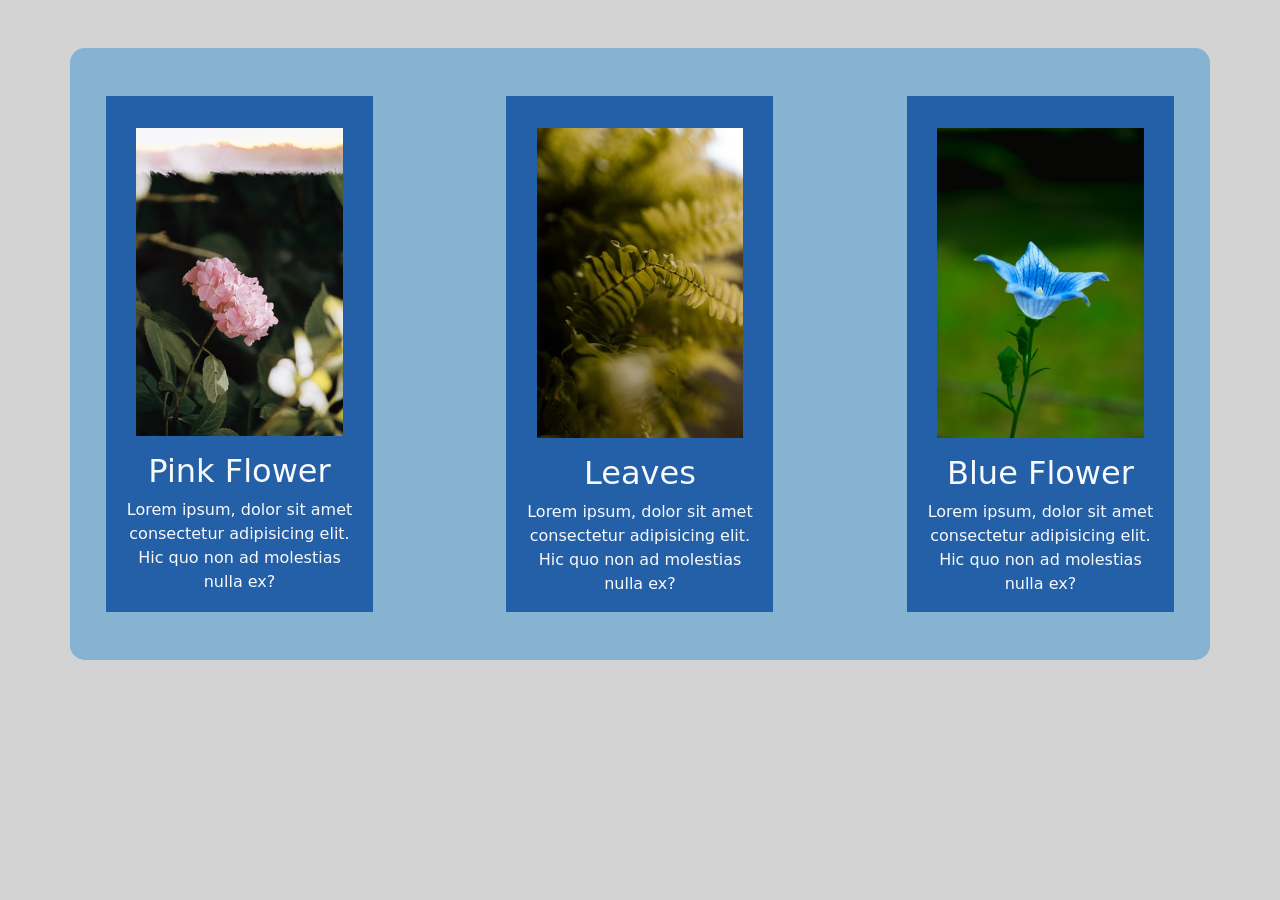
<file: Assignments/6 Bootstrap Assignment 29 july/index.html>
<!DOCTYPE html>
<html lang="en">
  <head>
    <meta charset="UTF-8" />
    <meta http-equiv="X-UA-Compatible" content="IE=edge" />
    <meta name="viewport" content="width=device-width, initial-scale=1.0" />
    <title>Document</title>
    <link rel="stylesheet" href="css/normalize.css" />
    <link rel="stylesheet" href="css/bootstrap.css" />
    <link rel="stylesheet" href="css/style.css" />
  </head>
  <body>
    <div class="container text-light">
      <div class="row">
        <div class="col-sm-3 col-12 text-center blue-shade">
          <img src="images/img1.jpg" alt="Girl in a jacket" />
          <h2>Pink Flower</h2>
          <p>
            Lorem ipsum, dolor sit amet consectetur adipisicing elit. Hic quo
            non ad molestias nulla ex?
          </p>
        </div>
        <div class="col-sm-9 col-12">
          <div class="row">
            <!-- <div class="col-sm-2"></div> -->
            <div class="col-sm-4 col-12 offset-sm-2 text-center blue-shade">
              <img src="images/img2.jpg" alt="Girl in a jacket" />
              <h2>Leaves</h2>
              <p>
                Lorem ipsum, dolor sit amet consectetur adipisicing elit. Hic
                quo non ad molestias nulla ex?
              </p>
            </div>
            <!-- <div class="col-sm-2"></div> -->
            <div class="col-sm-4 col-12 offset-sm-2 text-center blue-shade">
              <img src="images/img3.jpg" alt="Girl in a jacket" />
              <h2>Blue Flower</h2>
              <p>
                Lorem ipsum, dolor sit amet consectetur adipisicing elit. Hic
                quo non ad molestias nulla ex?
              </p>
            </div>
          </div>
        </div>
      </div>
    </div>
  </body>
</html>
</file>
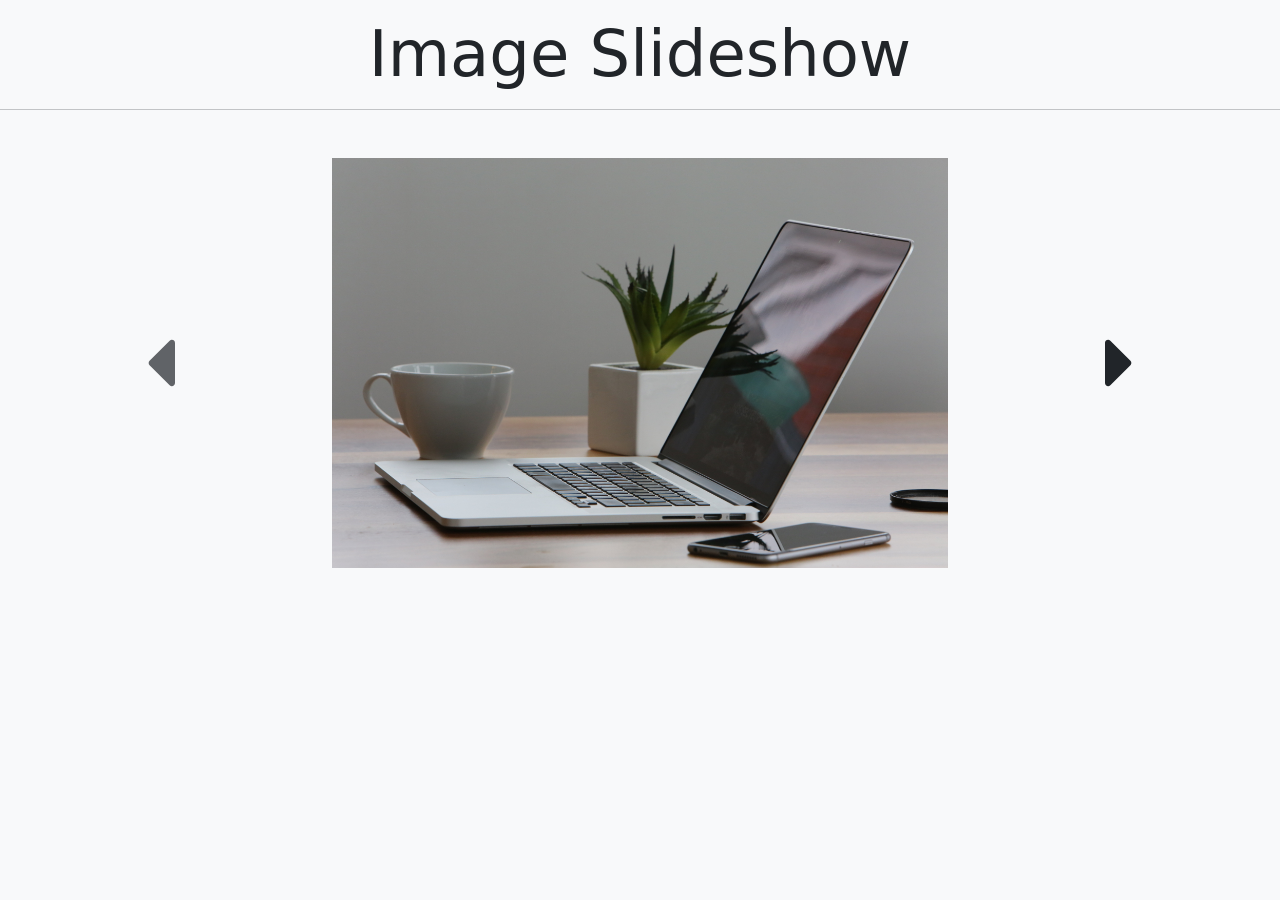
<file: Assignments/7 Image slideshow/index.html>
<!DOCTYPE html>
<html lang="en">
  <head>
    <meta charset="UTF-8" />

    <link rel="stylesheet" href="css/style.css" />
    <link rel="stylesheet" href="css/normalize.css" />
    <link
      href="https://cdn.jsdelivr.net/npm/bootstrap@5.0.2/dist/css/bootstrap.min.css"
      rel="stylesheet"
      integrity="sha384-EVSTQN3/azprG1Anm3QDgpJLIm9Nao0Yz1ztcQTwFspd3yD65VohhpuuCOmLASjC"
      crossorigin="anonymous"
    />

    <script
      src="https://code.jquery.com/jquery-1.12.3.min.js"
      integrity="sha256-aaODHAgvwQW1bFOGXMeX+pC4PZIPsvn2h1sArYOhgXQ="
      crossorigin="anonymous"
    ></script>

    <title>Slideshow JQuery!</title>
  </head>
  <body class="bg-light">
    <h1 class="display-3 text-center mt-3">Image Slideshow</h1>
    <hr />
    <div class="container-fluid mt-5">
      <div class="row">
        <div class="col col-lg-3 col-md-2 align-self-center text-center">
          <i class="fas fa-caret-left display-1" id="icon1"></i>
        </div>
        <div class="col-9 col-lg-6 col-md-8 text-center">
          <img src="images/2.jpg" />
        </div>
        <div class="col col-lg-3 col-md-2 align-self-center text-center">
          <i class="fas fa-caret-right display-1" id="icon2"></i>
        </div>
      </div>
    </div>
    <script src="js/all.min.js"></script>
    <script
      src="https://cdn.jsdelivr.net/npm/@popperjs/core@2.9.2/dist/umd/popper.min.js"
      integrity="sha384-IQsoLXl5PILFhosVNubq5LC7Qb9DXgDA9i+tQ8Zj3iwWAwPtgFTxbJ8NT4GN1R8p"
      crossorigin="anonymous"
    ></script>
    <script
      src="https://cdn.jsdelivr.net/npm/bootstrap@5.0.2/dist/js/bootstrap.min.js"
      integrity="sha384-cVKIPhGWiC2Al4u+LWgxfKTRIcfu0JTxR+EQDz/bgldoEyl4H0zUF0QKbrJ0EcQF"
      crossorigin="anonymous"
    ></script>
    <!-- <script
      src="https://code.jquery.com/jquery-1.12.3.min.js"
      integrity="sha256-aaODHAgvwQW1bFOGXMeX+pC4PZIPsvn2h1sArYOhgXQ="
      crossorigin="anonymous"
    ></script> -->
    <script type="text/javascript" src="js/jquery.js"></script>
    <script src="js/script.js"></script>
  </body>
</html>
</file>
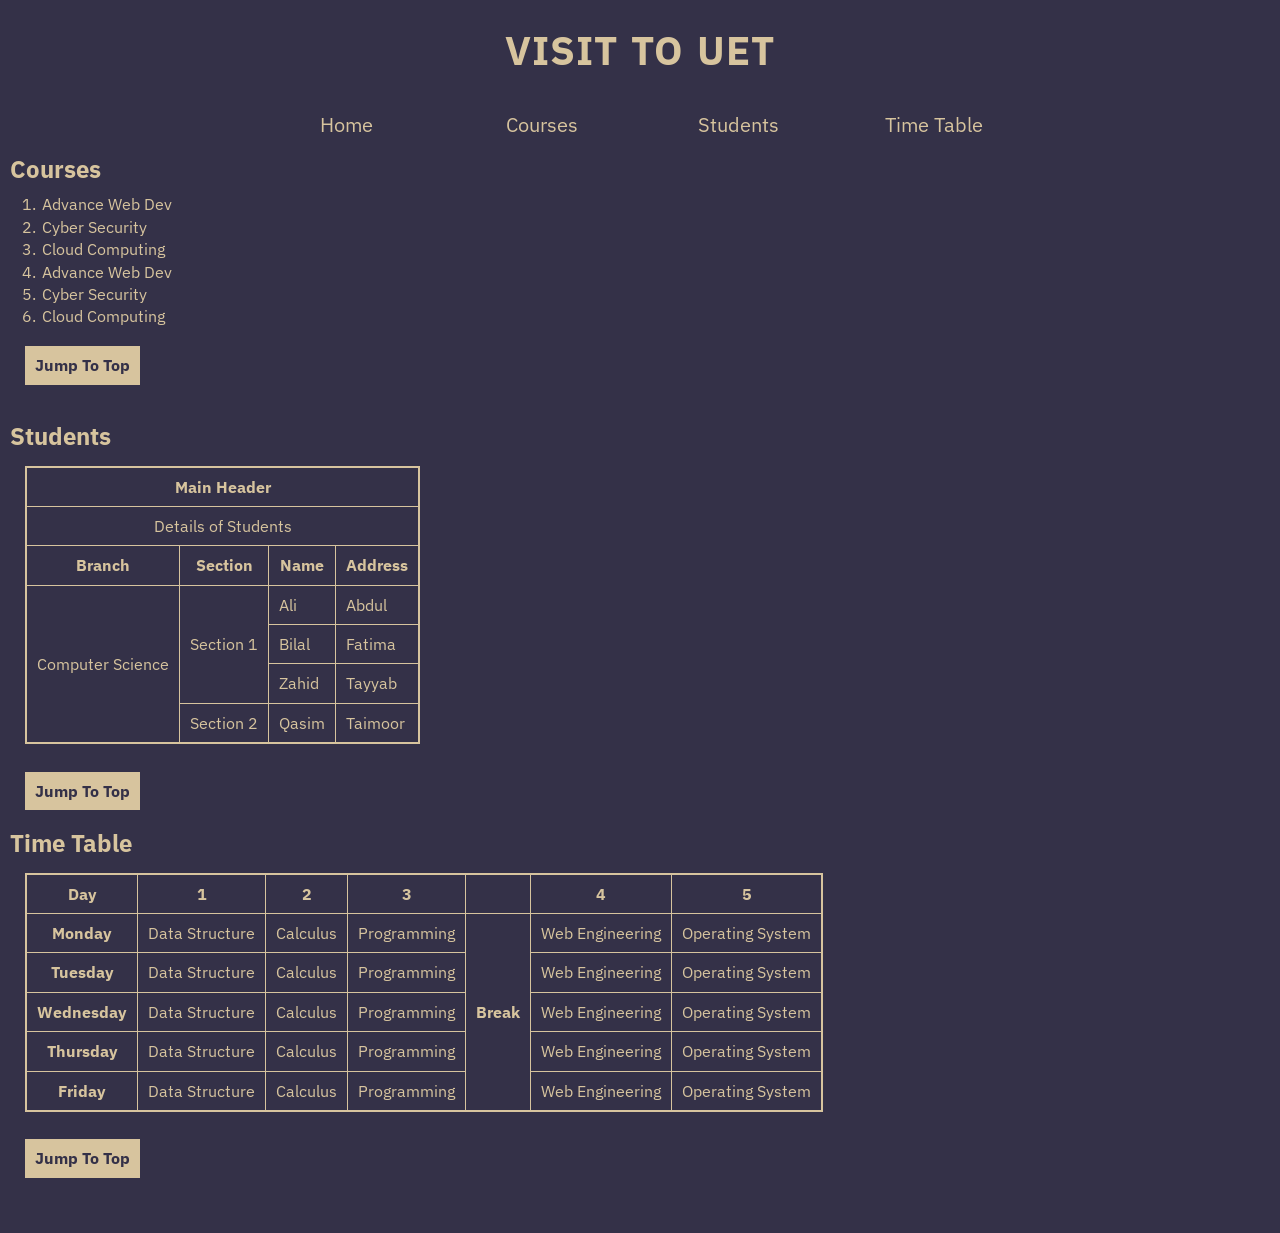
<file: Labs/lab task 1/index.html>
<!DOCTYPE html>
<html lang="en">
  <head>
    <meta charset="UTF-8" />
    <meta http-equiv="X-UA-Compatible" content="IE=edge" />
    <meta name="viewport" content="width=device-width, initial-scale=1.0" />
    <title>Document</title>
    <link rel="stylesheet" href="css/style.css" />
    <link rel="stylesheet" href="css/normalize.css" />
  </head>
  <body>
    <main>
      <section id="tops">
        <h1>Visit To UET</h1>
      </section>
      <section>
        <ul>
          <li><a href="#">Home</a></li>
          <li><a href="#crses">Courses</a></li>
          <li><a href="#stdnts">Students</a></li>
          <li><a href="#">Time Table</a></li>
        </ul>
      </section>
      <section id="crses">
        <h2>Courses</h2>
        <ol type="1">
          <li>Advance Web Dev</li>
          <li>Cyber Security</li>
          <li>Cloud Computing</li>
          <li>Advance Web Dev</li>
          <li>Cyber Security</li>
          <li>Cloud Computing</li>
        </ol>
        <br />
        <button><a href="#tops">Jump To Top</a></button>
        <br /><br />
      </section>
      <section id="stdnts">
        <h2>Students</h2>
        <table border="1" >
          <tr>
            <th colspan="4" align="center">Main Header</th>
          </tr>

          <tr>
            <td colspan="4" align="center">Details of Students</td>
          </tr>

          <tr>
            <th>Branch</th>
            <th>Section</th>
            <th>Name</th>
            <th>Address</th>
          </tr>

          <tr>
            <td rowspan="4">Computer Science</td>
            <td rowspan="3">Section 1</td>
            <td>Ali</td>
            <td>Abdul</td>
          </tr>

          <tr>
            <td>Bilal</td>
            <td>Fatima</td>
          </tr>
          <tr>
            <td>Zahid</td>
            <td>Tayyab</td>
          </tr>

          <tr>
            <td>Section 2</td>
            <td>Qasim</td>
            <td>Taimoor</td>
          </tr>
        </table>
        <br />
        <button><a href="#tops">Jump To Top</a></button>
      </section>
    </section>
    <section id="stdnts">
      <h2>Time Table</h2>

      <table border="1" >
        <thead>
          <tr>
            <th>Day</th>
            <th>1</th>
            <th>2</th>
            <th>3</th>
            <th ></th>
            <th>4</th>
            <th>5</th>
          </tr>
        </thead>
        <tbody>
          <tr>
            <th>Monday</th>
            <td>Data Structure</td>
            <td>Calculus</td>
            <td>Programming</td>
            <th rowspan="6">Break</th>
            <td>Web Engineering</td>
            <td>Operating System</td>
          </tr>
          <tr>
            <th>Tuesday</th>
            <td>Data Structure</td>
            <td>Calculus</td>
            <td>Programming</td>
            <td>Web Engineering</td>
            <td>Operating System</td>
          </tr>
          <tr>
            <th>Wednesday</th>
            <td>Data Structure</td>
            <td>Calculus</td>
            <td>Programming</td>
            <td>Web Engineering</td>
            <td>Operating System</td>
          </tr>
          <tr>
            <th>Thursday</th>
            <td>Data Structure</td>
            <td>Calculus</td>
            <td>Programming</td>
            <td>Web Engineering</td>
            <td>Operating System</td>
          </tr>
          <tr>
            <th>Friday</th>
            <td>Data Structure</td>
            <td>Calculus</td>
            <td>Programming</td>
            <td>Web Engineering</td>
            <td>Operating System</td>
          </tr>
        </tbody>
      </table>



      <br />
      <button><a href="#tops">Jump To Top</a></button>
    </section>
      <br /><br /><br />
    </main>
  </body>
</html>
</file>
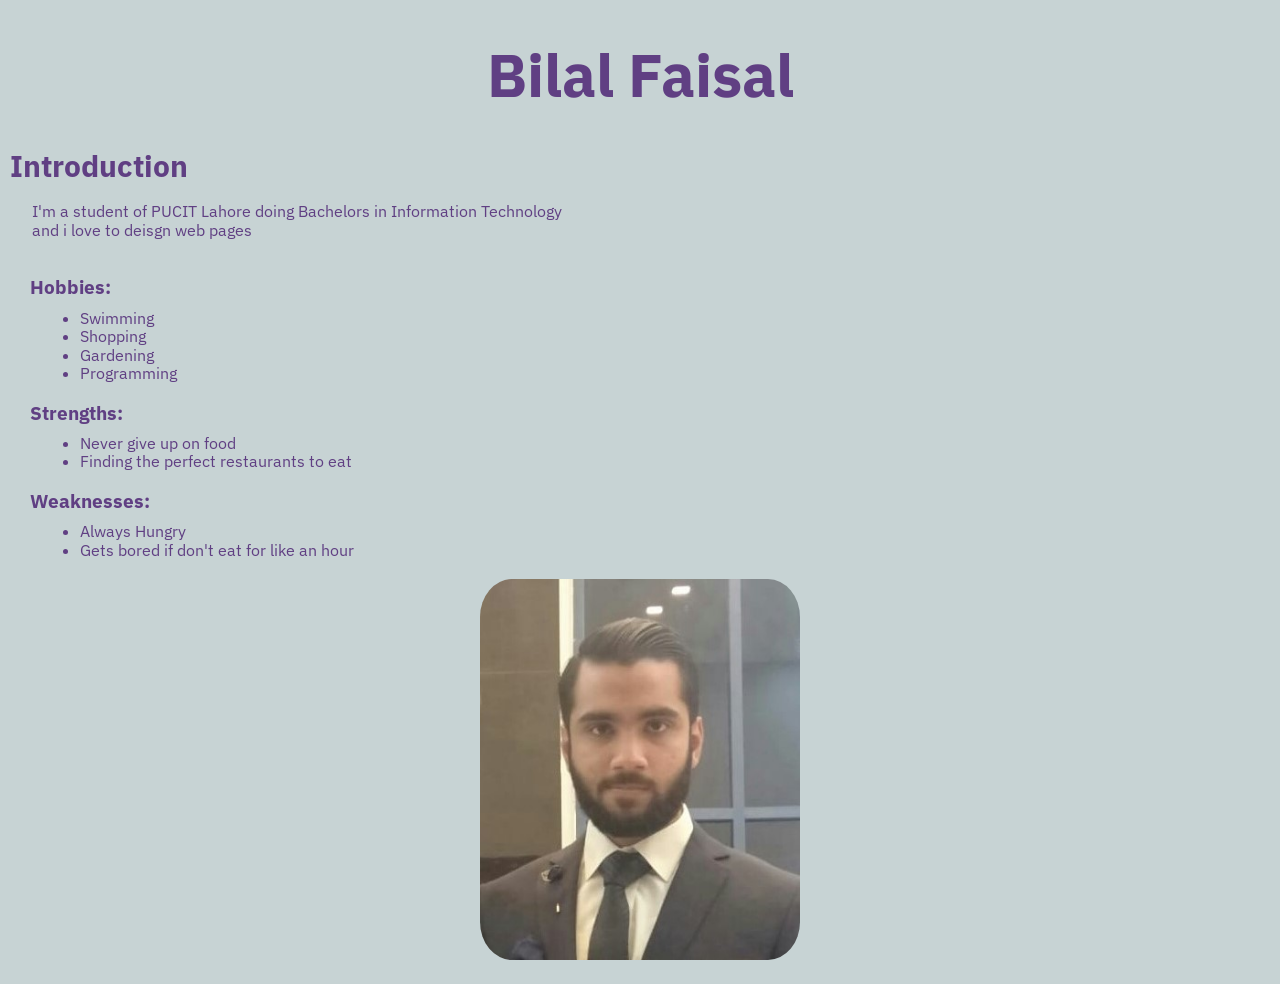
<file: Labs/lab task 2/index.html>
<!DOCTYPE html>
<html lang="en">
  <head>
    <meta charset="UTF-8" />
    <meta http-equiv="X-UA-Compatible" content="IE=edge" />
    <meta name="viewport" content="width=device-width, initial-scale=1.0" />
    <title>Document</title>
    <link rel="stylesheet" href="css/style.css" />
    <link rel="stylesheet" href="css/normalize.css" />
  </head>
  <body>
    <main>
      <h1>Bilal Faisal</h1>

      <h2 class="intro">Introduction</h2>
      <p class="intro_para">
        I'm a student of PUCIT Lahore doing Bachelors in Information Technology
        and i love to deisgn web pages
      </p>
      <section class="top-section">
        <h3>Hobbies:</h3>
        <ul>
          <li>Swimming</li>
          <li>Shopping</li>
          <li>Gardening</li>
          <li>Programming</li>
        </ul>
      </section>
      <section class="top-section">
        <h3>Strengths:</h3>
        <ul>
          <li>Never give up on food</li>
          <li>Finding the perfect restaurants to eat</li>
        </ul>
      </section>
      <section class="top-section">
        <h3>Weaknesses:</h3>
        <ul>
          <li>Always Hungry</li>
          <li>Gets bored if don't eat for like an hour</li>
        </ul>
      </section>
      <section>
        <center><img src="images/new.jpg" /></center>
      </section>
    </main>
  </body>
</html>
</file>
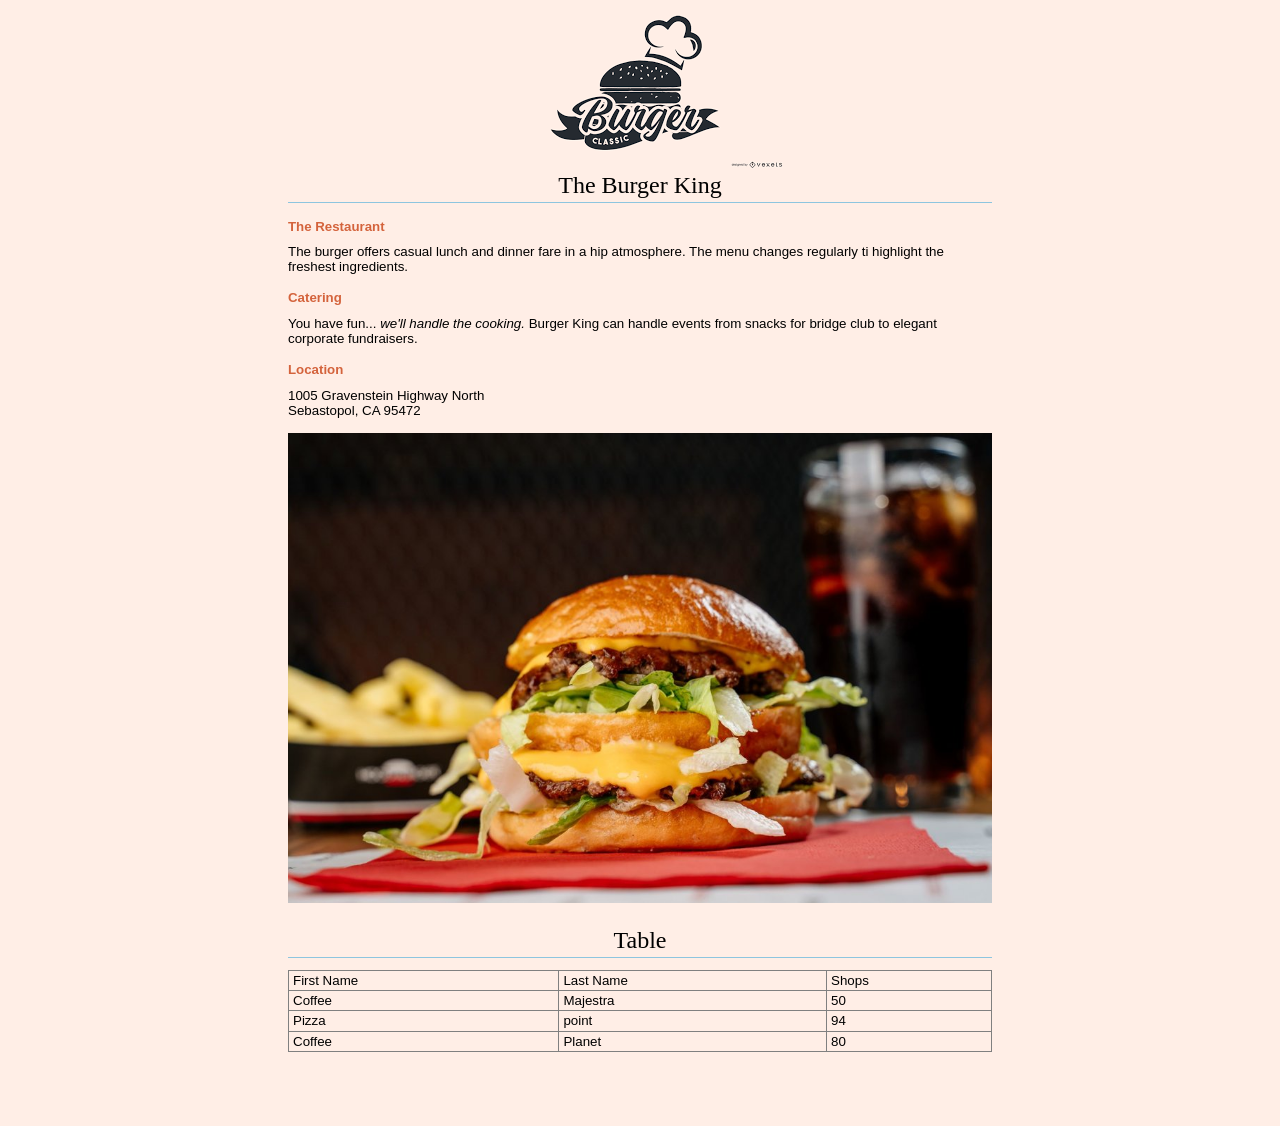
<file: Labs/lab task 3/index.html>
<!DOCTYPE html>
<html lang="en">
  <head>
    <meta charset="UTF-8" />
    <meta http-equiv="X-UA-Compatible" content="IE=edge" />
    <meta name="viewport" content="width=device-width, initial-scale=1.0" />
    <title>Document</title>
    <link rel="stylesheet" href="css/style.css" />
    <link rel="stylesheet" href="css/normalize.css" />
    <link href="//db.onlinewebfonts.com/c/85969c0f53ef6a4eddee59ec6ebaaabd?family=Rosella+W01" rel="stylesheet" type="text/css"/>
  </head>
  <body>
  <header>
    <img src="images/logo.png" class="image">
    <h2 class="heading">The Burger King</h2>
    <hr class="line">
  </header>  
  <main>
    <section>
      <h5>The Restaurant</h5>
      <p>The burger offers casual lunch and dinner fare in a hip atmosphere. The menu changes regularly ti highlight the freshest ingredients.</p>
    </section>
    <section>
      <h5>Catering</h5>
      <p>You have fun... <i>we'll handle the cooking.</i> Burger King can handle events from snacks for bridge club to elegant corporate fundraisers.</p>
    </section>
    <section>
      <h5>Location</h5>
      <p>1005 Gravenstein Highway North<br>Sebastopol, CA 95472</p>
    </section>
    <section>
      <img class="banner" src="images/burger-1.jpg">
    </section>
  </main>
  <footer>    
    <h2 class="heading bottom-table">Table</h2>
    <hr class="line">
    <table border="1">
      <thead>
        <tr>
          <th>First Name</th>
          <th>Last Name</th>
          <th>Shops</th>
        </tr>
      </thead>
      <tbody>
        <tr>
          <td>Coffee</td>
          <td>Majestra</td>
          <td>50</td>
        </tr>
        <tr>
          <td>Pizza</td>
          <td>point</td>
          <td>94</td>
        </tr>
        <tr>
          <td>Coffee</td>
          <td>Planet</td>
          <td>80</td>
        </tr>
      </tbody>

    </table>
  </footer>
  <br><br><br><br>
  </body>
</html>
</file>
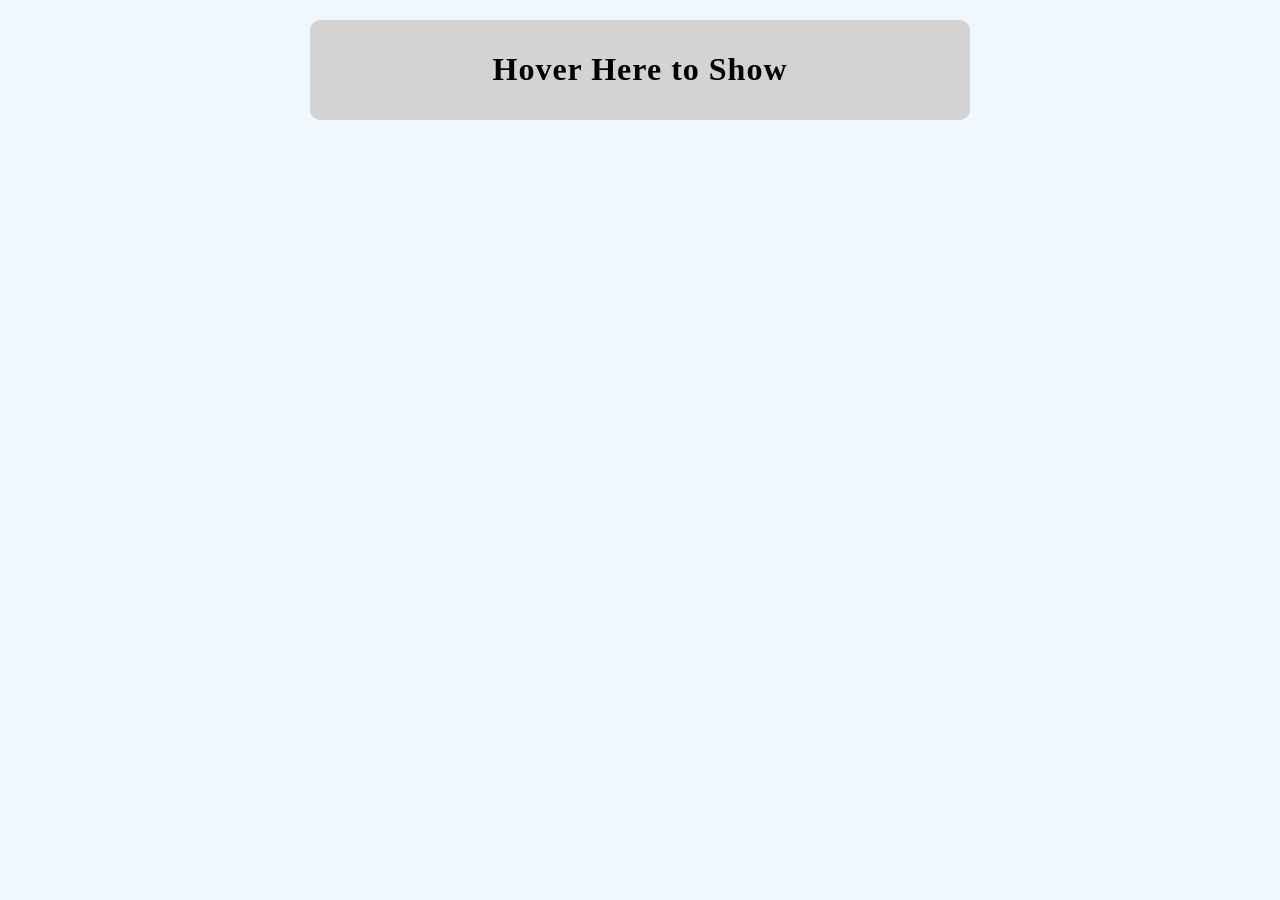
<file: Labs/lab task 4/index.html>
<!DOCTYPE html>
<html lang="en">
  <head>
    <meta charset="UTF-8" />
    <meta http-equiv="X-UA-Compatible" content="IE=edge" />
    <meta name="viewport" content="width=device-width, initial-scale=1.0" />
    <title>Document</title>
    <link rel="stylesheet" href="css/style.css" />
    <link rel="stylesheet" href="css/normalize.css" />
    <!-- <link
      href="//db.onlinewebfonts.com/c/85969c0f53ef6a4eddee59ec6ebaaabd?family=Rosella+W01"
      rel="stylesheet"
      type="text/css"
    /> -->
  </head>
  <body>
    <main>
      <h1 id="heading">Hover Here to Show</h1>
      <p id="para">
        Lorem ipsum dolor sit amet consectetur adipisicing elit. Ex
        reprehenderit aspernatur architecto id iusto, veniam explicabo ratione
        saepe porro rerum veritatis qui aut ab facere quo doloribus voluptas
        amet error!
      </p>
    </main>
  </body>
</html>
</file>
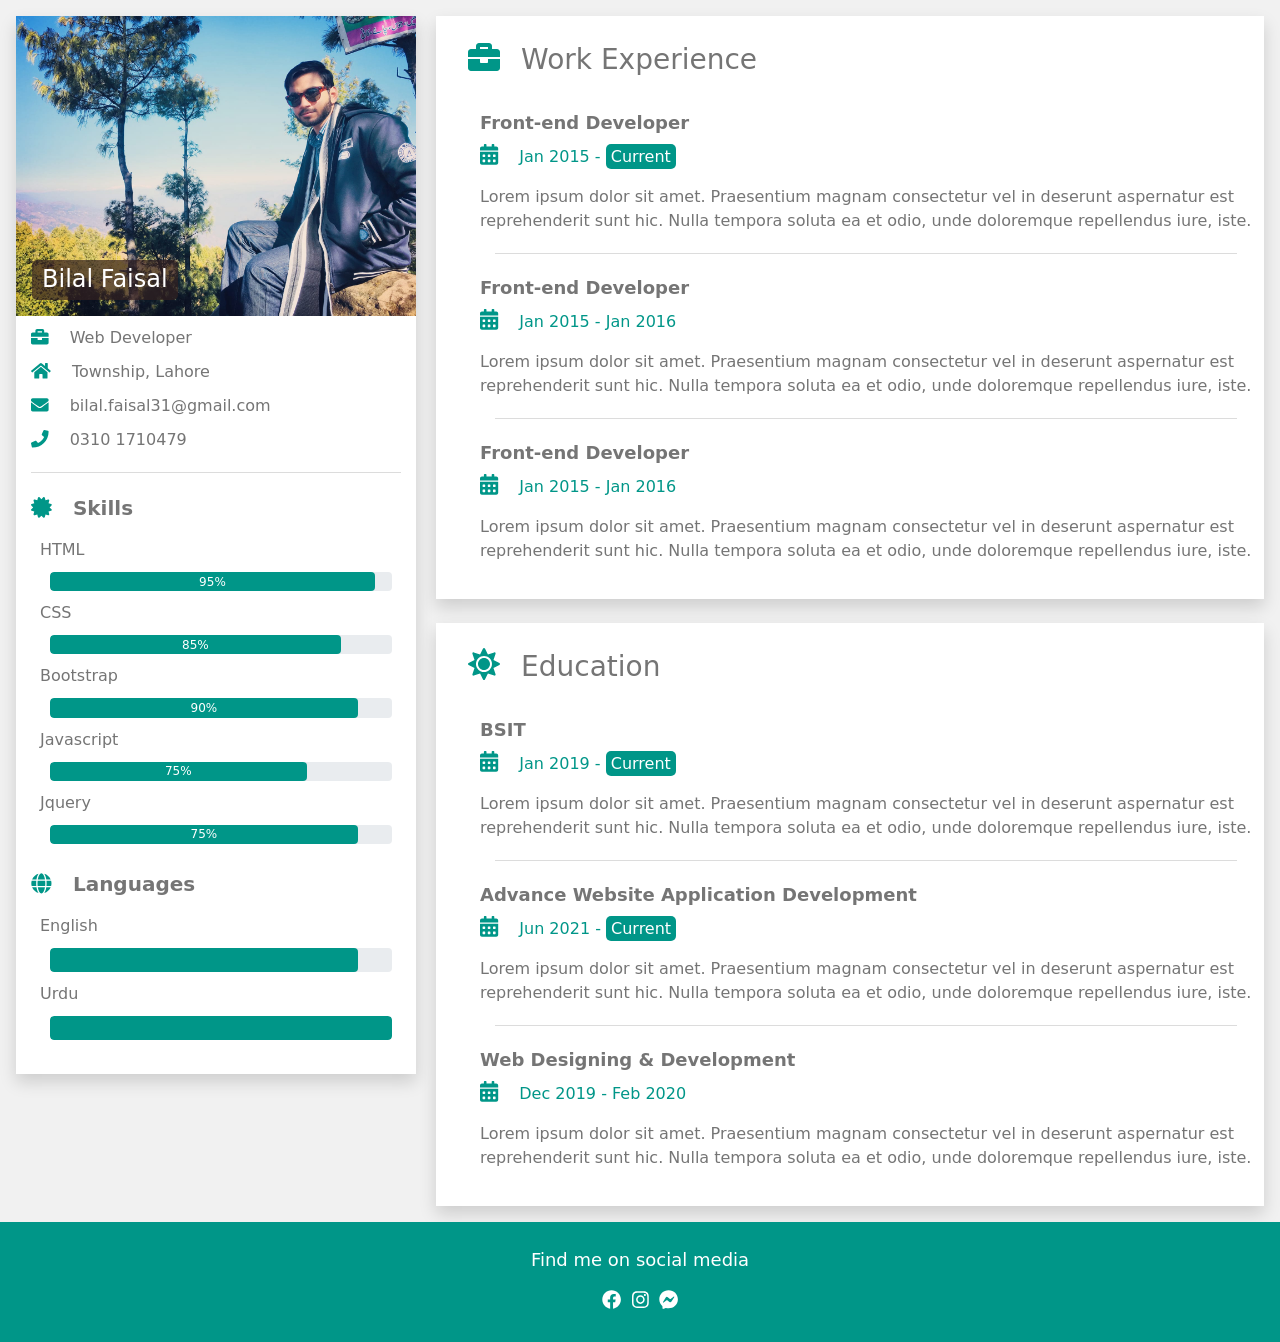
<file: Projects/1 CV with bootstrap/index.html>
<!DOCTYPE html>
<html lang="en">
  <head>
    <meta charset="UTF-8" />
    <meta http-equiv="X-UA-Compatible" content="IE=edge" />
    <meta name="viewport" content="width=device-width, initial-scale=1.0" />
    <title>Document</title>
    <link rel="stylesheet" href="css/normalize.css" />
    <link rel="stylesheet" href="css/bootstrap.min.css" />
    <link rel="stylesheet" href="css/style.css" />
    <!-- 
    <link
      href="https://cdn.jsdelivr.net/npm/bootstrap@5.0.2/dist/css/bootstrap.min.css"
      rel="stylesheet"
      integrity="sha384-EVSTQN3/azprG1Anm3QDgpJLIm9Nao0Yz1ztcQTwFspd3yD65VohhpuuCOmLASjC"
      crossorigin="anonymous"
    />
    <script
      src="https://cdn.jsdelivr.net/npm/bootstrap@5.0.2/dist/js/bootstrap.bundle.min.js"
      integrity="sha384-MrcW6ZMFYlzcLA8Nl+NtUVF0sA7MsXsP1UyJoMp4YLEuNSfAP+JcXn/tWtIaxVXM"
      crossorigin="anonymous"
    ></script>
    <script
      src="https://cdn.jsdelivr.net/npm/@popperjs/core@2.9.2/dist/umd/popper.min.js"
      integrity="sha384-IQsoLXl5PILFhosVNubq5LC7Qb9DXgDA9i+tQ8Zj3iwWAwPtgFTxbJ8NT4GN1R8p"
      crossorigin="anonymous"
    ></script>
    <script
      src="https://cdn.jsdelivr.net/npm/bootstrap@5.0.2/dist/js/bootstrap.min.js"
      integrity="sha384-cVKIPhGWiC2Al4u+LWgxfKTRIcfu0JTxR+EQDz/bgldoEyl4H0zUF0QKbrJ0EcQF"
      crossorigin="anonymous"
    ></script> -->
  </head>
  <body>
    <div class="container-fluid first-container">
      <div class="row">
        <div class="col-md-4 col-sm-5 col-12 first-sub-container">
          <div class="shadow bg-white">
            <div class="img-container">
              <img src="images/myPic2.jpg" class="img-fluid" />
              <h4 class="bottom-left img-title">Bilal Faisal</h4>
            </div>
            <div class="sub-div-icon_text">
              <i class="icon fa fa-briefcase" aria-hidden="true"></i>
              <span class="icon-text">Web Developer</span>
            </div>
            <div class="sub-div-icon_text">
              <i class="icon fa fa-home" aria-hidden="true"></i>
              <span class="icon-text">Township, Lahore</span>
            </div>
            <div class="sub-div-icon_text">
              <i class="icon fa fa-envelope" aria-hidden="true"></i>
              <span class="icon-text">bilal.faisal31@gmail.com</span>
            </div>
            <div class="sub-div-icon_text">
              <i class="icon fa fa-phone" aria-hidden="true"></i>
              <span class="icon-text">0310 1710479</span>
            </div>
            <hr />
            <div class="sub-div-heading sub-div-heading">
              <i class="icon-md fa fa-certificate" aria-hidden="true"></i>
              <span class="icon-text sub-heading">Skills</span>
            </div>

            <div class="container">
              <div class="sub-div-skils">
                <span class="skill-text">HTML</span>
                <div class="myprogress">
                  <div class="progress">
                    <div
                      class="progress-bar rounded"
                      role="progressbar"
                      style="width: 95%"
                      aria-valuenow="25"
                      aria-valuemin="0"
                      aria-valuemax="100"
                    >
                      95%
                    </div>
                  </div>
                </div>
              </div>
              <div class="sub-div-skils">
                <span class="skill-text">CSS</span>
                <div class="myprogress">
                  <div class="progress">
                    <div
                      class="progress-bar rounded"
                      role="progressbar"
                      style="width: 85%"
                      aria-valuenow="25"
                      aria-valuemin="0"
                      aria-valuemax="100"
                    >
                      85%
                    </div>
                  </div>
                </div>
              </div>
              <div class="sub-div-skils">
                <span class="skill-text">Bootstrap</span>
                <div class="myprogress">
                  <div class="progress">
                    <div
                      class="progress-bar rounded"
                      role="progressbar"
                      style="width: 90%"
                      aria-valuenow="25"
                      aria-valuemin="0"
                      aria-valuemax="100"
                    >
                      90%
                    </div>
                  </div>
                </div>
              </div>
              <div class="sub-div-skils">
                <span class="skill-text">Javascript</span>
                <div class="myprogress">
                  <div class="progress">
                    <div
                      class="progress-bar rounded"
                      role="progressbar"
                      style="width: 75%"
                      aria-valuenow="25"
                      aria-valuemin="0"
                      aria-valuemax="100"
                    >
                      75%
                    </div>
                  </div>
                </div>
              </div>
              <div class="sub-div-skils">
                <span class="skill-text">Jquery</span>
                <div class="myprogress">
                  <div class="progress">
                    <div
                      class="progress-bar rounded"
                      role="progressbar"
                      style="width: 90%"
                      aria-valuenow="25"
                      aria-valuemin="0"
                      aria-valuemax="100"
                    >
                      75%
                    </div>
                  </div>
                </div>
              </div>
            </div>

            <div class="sub-div-heading sub-div-lang-heading">
              <i class="icon-md fa fa-globe" aria-hidden="true"></i>
              <span class="icon-text sub-heading">Languages</span>
            </div>

            <div class="container languages-section">
              <div class="sub-div-skils">
                <span class="skill-text">English</span>
                <div class="myprogress">
                  <div class="progress">
                    <div
                      class="progress-bar rounded"
                      role="progressbar"
                      style="width: 90%"
                      aria-valuenow="25"
                      aria-valuemin="0"
                      aria-valuemax="100"
                    ></div>
                  </div>
                </div>
              </div>
              <div class="sub-div-skils">
                <span class="skill-text">Urdu</span>
                <div class="myprogress">
                  <div class="progress">
                    <div
                      class="progress-bar rounded"
                      role="progressbar"
                      style="width: 100%"
                      aria-valuenow="25"
                      aria-valuemin="0"
                      aria-valuemax="100"
                    ></div>
                  </div>
                </div>
              </div>
            </div>
            <br />
          </div>
        </div>
        <div class="col-md-8 col-sm-7 col-12 second-sub-container mt-sm-0 mt-4">
          <div class="row section-2-main">
            <div class="col-12 bg-white shadow">
              <div class="section-2-sub">
                <div class="experience-heading">
                  <i class="icon-lg fa fa-briefcase" aria-hidden="true"></i>
                  <h3 class="icon-text">Work Experience</h3>
                </div>
                <div class="experience-sub-portion">
                  <br />
                  <span class="experience-sub-heading"
                    >Front-end Developer</span
                  >
                  <div class="mt-2">
                    <i class="icon-md fas fa-calendar-alt"></i>
                    <p class="icon-text text-green">
                      Jan 2015 - <span class="green-text-box">Current</span>
                    </p>
                  </div>
                  <p>
                    Lorem ipsum dolor sit amet. Praesentium magnam consectetur
                    vel in deserunt aspernatur est reprehenderit sunt hic. Nulla
                    tempora soluta ea et odio, unde doloremque repellendus iure,
                    iste.
                  </p>
                  <hr />
                </div>

                <div class="experience-sub-portion">
                  <span class="experience-sub-heading"
                    >Front-end Developer</span
                  >
                  <div class="mt-2">
                    <i class="icon-md fas fa-calendar-alt"></i>
                    <p class="icon-text text-green">Jan 2015 - Jan 2016</p>
                  </div>
                  <p>
                    Lorem ipsum dolor sit amet. Praesentium magnam consectetur
                    vel in deserunt aspernatur est reprehenderit sunt hic. Nulla
                    tempora soluta ea et odio, unde doloremque repellendus iure,
                    iste.
                  </p>
                  <hr />
                </div>

                <div class="experience-sub-portion">
                  <span class="experience-sub-heading"
                    >Front-end Developer</span
                  >
                  <div class="mt-2">
                    <i class="icon-md fas fa-calendar-alt"></i>
                    <p class="icon-text text-green">Jan 2015 - Jan 2016</p>
                  </div>
                  <p>
                    Lorem ipsum dolor sit amet. Praesentium magnam consectetur
                    vel in deserunt aspernatur est reprehenderit sunt hic. Nulla
                    tempora soluta ea et odio, unde doloremque repellendus iure,
                    iste.
                  </p>
                </div>
              </div>
            </div>
          </div>
          <br />
          <div class="row section-2-main">
            <div class="col-12 bg-white shadow">
              <div class="section-2-sub">
                <div class="experience-heading">
                  <i class="icon-lg fas fa-sun" aria-hidden="true"></i>
                  <h3 class="icon-text">Education</h3>
                </div>
                <div class="experience-sub-portion">
                  <br />
                  <span class="experience-sub-heading">BSIT</span>
                  <div class="mt-2">
                    <i class="icon-md fas fa-calendar-alt"></i>
                    <p class="icon-text text-green">
                      Jan 2019 - <span class="green-text-box">Current</span>
                    </p>
                  </div>
                  <p>
                    Lorem ipsum dolor sit amet. Praesentium magnam consectetur
                    vel in deserunt aspernatur est reprehenderit sunt hic. Nulla
                    tempora soluta ea et odio, unde doloremque repellendus iure,
                    iste.
                  </p>
                  <hr />
                </div>

                <div class="experience-sub-portion">
                  <span class="experience-sub-heading"
                    >Advance Website Application Development</span
                  >
                  <div class="mt-2">
                    <i class="icon-md fas fa-calendar-alt"></i>
                    <p class="icon-text text-green">
                      Jun 2021 - <span class="green-text-box">Current</span>
                    </p>
                  </div>
                  <p>
                    Lorem ipsum dolor sit amet. Praesentium magnam consectetur
                    vel in deserunt aspernatur est reprehenderit sunt hic. Nulla
                    tempora soluta ea et odio, unde doloremque repellendus iure,
                    iste.
                  </p>
                  <hr />
                </div>

                <div class="experience-sub-portion">
                  <span class="experience-sub-heading"
                    >Web Designing & Development</span
                  >
                  <div class="mt-2">
                    <i class="icon-md fas fa-calendar-alt"></i>
                    <p class="icon-text text-green">Dec 2019 - Feb 2020</p>
                  </div>
                  <p>
                    Lorem ipsum dolor sit amet. Praesentium magnam consectetur
                    vel in deserunt aspernatur est reprehenderit sunt hic. Nulla
                    tempora soluta ea et odio, unde doloremque repellendus iure,
                    iste.
                  </p>
                </div>
              </div>
            </div>
          </div>
        </div>
      </div>
    </div>
    <footer class="text-center">
      <div class="container-fluid">
        <div class="row">
          <div class="col-12 footer">
            <p class="mt-4">Find me on social media</p>
            <div>
              <a href="https://www.facebook.com/profile.php?id=100004397085824"
                ><i class="social-icons fab fa-facebook"></i></a
              >&nbsp;
              <a href="https://www.instagram.com/bilalfaisal_"
                ><i class="social-icons fab fa-instagram"></i></a
              >&nbsp;
              <a href="https://www.messenger.com/bilalfaisal031"
                ><i class="social-icons fab fa-facebook-messenger"></i
              ></a>
            </div>
          </div>
        </div>
      </div>
    </footer>

    <script src="js/fontawesome-all.min.js"></script>
    <script src="js/jquery.js"></script>
    <script src="js/bootstrap.min.js"></script>
    <script src="js/script.js"></script>
  </body>
</html>
</file>
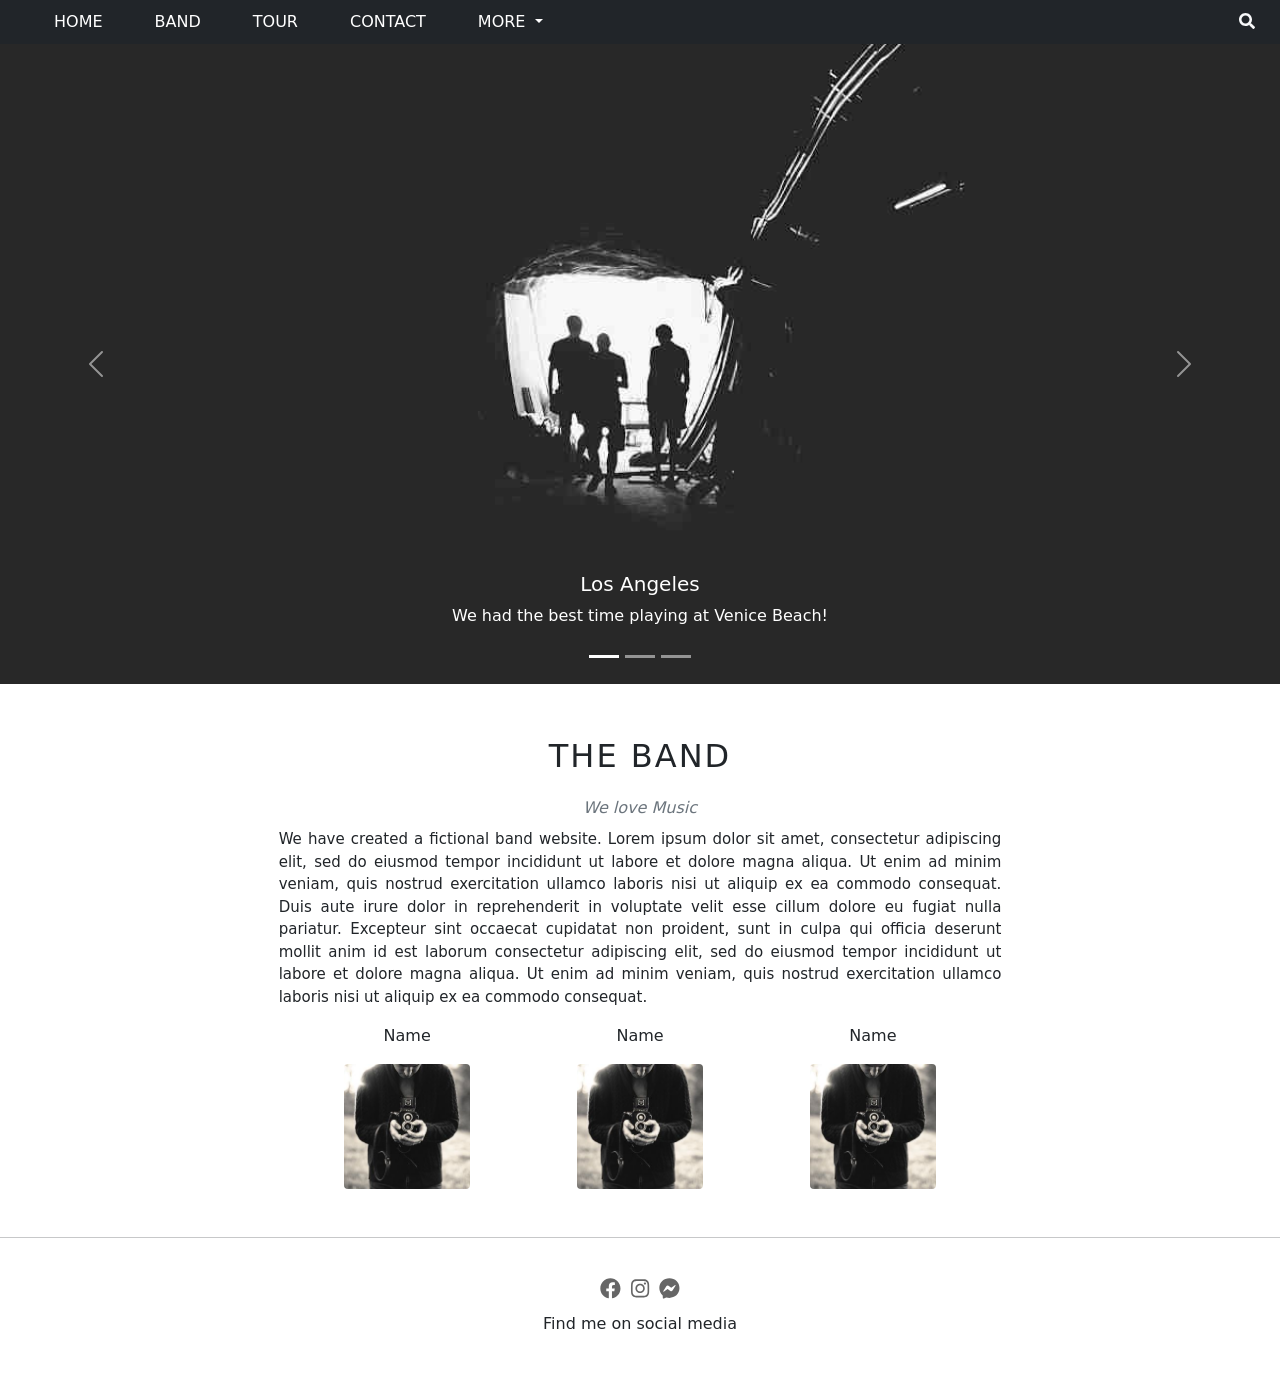
<file: Projects/2 Band Website/index.html>
<!DOCTYPE html>
<html lang="en">
  <head>
    <meta charset="UTF-8" />
    <meta http-equiv="X-UA-Compatible" content="IE=edge" />
    <meta name="viewport" content="width=device-width, initial-scale=1.0" />
    <title>Document</title>
    <link rel="stylesheet" href="css/normalize.css" />
    <link rel="stylesheet" href="css/bootstrap.min.css" />
    <link rel="stylesheet" href="css/style.css" />

    <!-- 
    <link
      href="https://cdn.jsdelivr.net/npm/bootstrap@5.0.2/dist/css/bootstrap.min.css"
      rel="stylesheet"
      integrity="sha384-EVSTQN3/azprG1Anm3QDgpJLIm9Nao0Yz1ztcQTwFspd3yD65VohhpuuCOmLASjC"
      crossorigin="anonymous"
    />
    <script
      src="https://cdn.jsdelivr.net/npm/bootstrap@5.0.2/dist/js/bootstrap.bundle.min.js"
      integrity="sha384-MrcW6ZMFYlzcLA8Nl+NtUVF0sA7MsXsP1UyJoMp4YLEuNSfAP+JcXn/tWtIaxVXM"
      crossorigin="anonymous"
    ></script>
    <script
      src="https://cdn.jsdelivr.net/npm/@popperjs/core@2.9.2/dist/umd/popper.min.js"
      integrity="sha384-IQsoLXl5PILFhosVNubq5LC7Qb9DXgDA9i+tQ8Zj3iwWAwPtgFTxbJ8NT4GN1R8p"
      crossorigin="anonymous"
    ></script>
    <script
      src="https://cdn.jsdelivr.net/npm/bootstrap@5.0.2/dist/js/bootstrap.min.js"
      integrity="sha384-cVKIPhGWiC2Al4u+LWgxfKTRIcfu0JTxR+EQDz/bgldoEyl4H0zUF0QKbrJ0EcQF"
      crossorigin="anonymous"
    ></script> -->
  </head>
  <body>
    <nav class="nav navbar navbar-expand-lg navbar-dark bg-dark pb-0 pt-0">
      <div class="container-fluid">
        <a class="navbar-brand" href="#"></a>
        <button
          class="navbar-toggler"
          type="button"
          data-bs-toggle="collapse"
          data-bs-target="#navbarSupportedContent"
          aria-controls="navbarSupportedContent"
          aria-expanded="false"
          aria-label="Toggle navigation"
        >
          <span class="navbar-toggler-icon"></span>
        </button>
        <div class="collapse navbar-collapse" id="navbarSupportedContent">
          <ul class="navbar-nav me-auto mb-2 mb-lg-0">
            <li class="nav-item">
              <a
                class="nav-link active me-md-3 ms-md-3"
                aria-current="page"
                href="#"
                >HOME</a
              >
            </li>
            <li class="nav-item">
              <a
                class="nav-link active me-md-3 ms-md-3"
                aria-current="page"
                href="#"
                >BAND</a
              >
            </li>
            <li class="nav-item">
              <a
                class="nav-link active me-md-3 ms-md-3"
                aria-current="page"
                href="#"
                >TOUR</a
              >
            </li>
            <li class="nav-item">
              <a
                class="nav-link active me-md-3 ms-md-3"
                aria-current="page"
                href="#"
                >CONTACT</a
              >
            </li>
            <li class="nav-item dropdown">
              <a
                class="nav-link dropdown-toggle active me-md-3 ms-md-3"
                href="#"
                id="navbarDropdown"
                role="button"
                data-bs-toggle="dropdown"
                aria-expanded="false"
              >
                MORE
              </a>
              <ul class="dropdown-menu" aria-labelledby="navbarDropdown">
                <li><a class="dropdown-item" href="#">Merchandise</a></li>
                <li><a class="dropdown-item" href="#">Extras</a></li>
                <li><a class="dropdown-item" href="#">Media</a></li>
              </ul>
            </li>
          </ul>

          <form class="d-flex">
            <button class="btn text-light" type="submit">
              <i class="fas fa-search"></i>
            </button>
          </form>
        </div>
      </div>
    </nav>

    <div
      id="carouselExampleCaptions"
      class="carousel slide"
      data-bs-ride="carousel"
    >
      <div class="carousel-indicators">
        <button
          type="button"
          data-bs-target="#carouselExampleCaptions"
          data-bs-slide-to="0"
          class="active"
          aria-current="true"
          aria-label="Slide 1"
        ></button>
        <button
          type="button"
          data-bs-target="#carouselExampleCaptions"
          data-bs-slide-to="1"
          aria-label="Slide 2"
        ></button>
        <button
          type="button"
          data-bs-target="#carouselExampleCaptions"
          data-bs-slide-to="2"
          aria-label="Slide 3"
        ></button>
      </div>
      <div class="carousel-inner">
        <div class="carousel-item active">
          <img src="images/img1.jpg" class="d-block w-100" alt="..." />
          <div class="carousel-caption d-none d-md-block">
            <h5>Los Angeles</h5>
            <p>We had the best time playing at Venice Beach!</p>
          </div>
        </div>
        <div class="carousel-item">
          <img src="images/img2.jpg" class="d-block w-100" alt="..." />
          <div class="carousel-caption d-none d-md-block">
            <h5>New York</h5>
            <p>The atmosphere in New York is lorem ipsum.</p>
          </div>
        </div>
        <div class="carousel-item">
          <img src="images/img3.jpg" class="d-block w-100" alt="..." />
          <div class="carousel-caption d-none d-md-block">
            <h5>Chicago</h5>
            <p>Thank you, Chicago - A night we won't forget.</p>
          </div>
        </div>
      </div>
      <button
        class="carousel-control-prev"
        type="button"
        data-bs-target="#carouselExampleCaptions"
        data-bs-slide="prev"
      >
        <span class="carousel-control-prev-icon" aria-hidden="true"></span>
        <span class="visually-hidden">Previous</span>
      </button>
      <button
        class="carousel-control-next"
        type="button"
        data-bs-target="#carouselExampleCaptions"
        data-bs-slide="next"
      >
        <span class="carousel-control-next-icon" aria-hidden="true"></span>
        <span class="visually-hidden">Next</span>
      </button>
    </div>

    <div class="container-fluid mt-5 mb-5">
      <div class="row">
        <div class="col"></div>
        <div class="col-md-7 col-12">
          <div class="text-center">
            <p class="heading">THE BAND</p>
            <i class="text-secondary">We love Music</i>
          </div>
          <p class="text-justified pt-2">
            We have created a fictional band website. Lorem ipsum dolor sit
            amet, consectetur adipiscing elit, sed do eiusmod tempor incididunt
            ut labore et dolore magna aliqua. Ut enim ad minim veniam, quis
            nostrud exercitation ullamco laboris nisi ut aliquip ex ea commodo
            consequat. Duis aute irure dolor in reprehenderit in voluptate velit
            esse cillum dolore eu fugiat nulla pariatur. Excepteur sint occaecat
            cupidatat non proident, sunt in culpa qui officia deserunt mollit
            anim id est laborum consectetur adipiscing elit, sed do eiusmod
            tempor incididunt ut labore et dolore magna aliqua. Ut enim ad minim
            veniam, quis nostrud exercitation ullamco laboris nisi ut aliquip ex
            ea commodo consequat.
          </p>
          <div class="container-fluid text-center">
            <div class="row">
              <div class="col">
                <p>Name</p>
                <img
                  src="images/name-img.jpg"
                  class="rounded"
                  style="width: 60%"
                />
              </div>
              <div class="col">
                <p>Name</p>
                <img
                  src="images/name-img.jpg"
                  class="rounded"
                  style="width: 60%"
                />
              </div>
              <div class="col">
                <p>Name</p>
                <img
                  src="images/name-img.jpg"
                  class="rounded"
                  style="width: 60%"
                />
              </div>
            </div>
          </div>
        </div>
        <div class="col"></div>
      </div>
    </div>
    <hr />
    <footer class="text-center">
      <div class="container-fluid">
        <div class="row">
          <div class="col-12 footer">
            <div class="mt-4">
              <a href="https://www.facebook.com/profile.php?id=100004397085824"
                ><i class="social-icons fab fa-facebook"></i></a
              >&nbsp;
              <a href="https://www.instagram.com/bilalfaisal_"
                ><i class="social-icons fab fa-instagram"></i></a
              >&nbsp;
              <a href="https://www.messenger.com/bilalfaisal031"
                ><i class="social-icons fab fa-facebook-messenger"></i
              ></a>
              <p class="mt-2 mb-5">Find me on social media</p>
            </div>
          </div>
        </div>
      </div>
    </footer>

    <script src="js/jquery.js"></script>
    <script src="js/bootstrap.min.js"></script>
    <script src="js/fontawesome-all.min.js"></script>
    <script src="js/script.js"></script>
  </body>
</html>
</file>
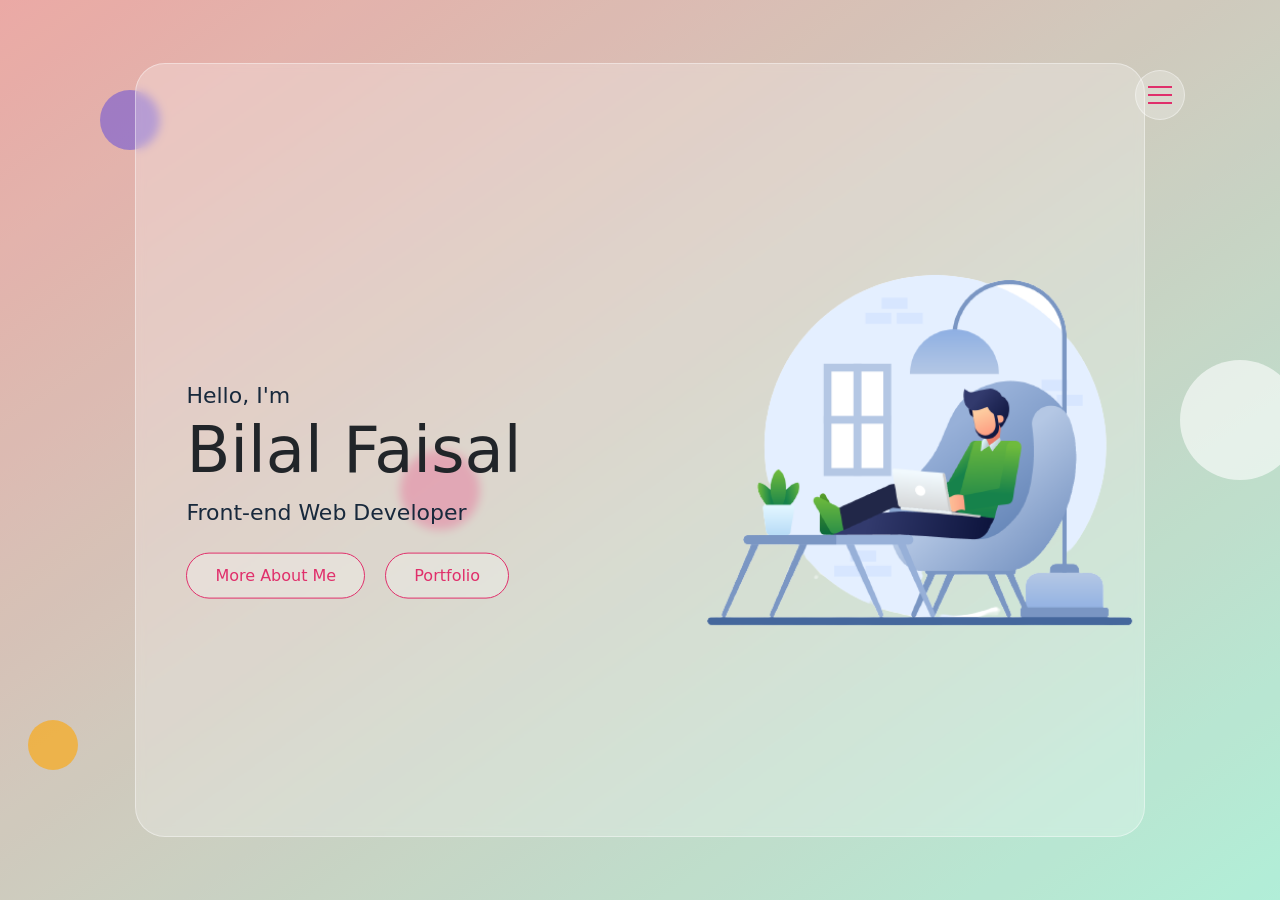
<file: Projects/3 Porfolio site/index.html>
<!DOCTYPE html>
<html lang="en">
  <head>
    <meta charset="UTF-8" />
    <meta http-equiv="X-UA-Compatible" content="IE=edge" />
    <meta name="viewport" content="width=device-width, initial-scale=1.0" />
    <title>Document</title>
    <link rel="stylesheet" href="css/normalize.css" />
    <link rel="stylesheet" href="css/style.css" />

    <!-- CDN Links -->
    <link
      href="https://cdn.jsdelivr.net/npm/bootstrap@5.0.2/dist/css/bootstrap.min.css"
      rel="stylesheet"
      integrity="sha384-EVSTQN3/azprG1Anm3QDgpJLIm9Nao0Yz1ztcQTwFspd3yD65VohhpuuCOmLASjC"
      crossorigin="anonymous"
    />
    <!-- <link
      rel="stylesheet"
      href="https://cdn.jsdelivr.net/npm/@fortawesome/fontawesome-free@5.15.4/css/fontawesome.min.css"
      integrity="sha384-jLKHWM3JRmfMU0A5x5AkjWkw/EYfGUAGagvnfryNV3F9VqM98XiIH7VBGVoxVSc7"
      crossorigin="anonymous"
    /> -->

    <!-- Dowmloaded file links -->
    <!-- <link rel="stylesheet" href="css/bootstrap.min.css" /> -->
  </head>
  <body>
    <div class="page-loader">
      <div></div>
      <div></div>
      <div></div>
      <div></div>
    </div>

    <header class="header">
      <div class="container">
        <div class="row flex-end">
          <button class="nav-toggler" type="button">
            <span></span>
          </button>
          <nav class="nav">
            <div class="nav-inner">
              <ul>
                <li><a href="#home" class="nav-item link-item">Home</a></li>
                <li><a href="#about" class="nav-item link-item">About</a></li>
                <li><a href="#portfolio" class="nav-item link-item">Portfolio</a></li>
                <li>
                  <a href="#contact" class="nav-item link-item">Contact</a>
                </li>
              </ul>
            </div>
          </nav>
        </div>
      </div>
    </header>

    <div class="bg-circles">
      <div class="circle-1"></div>
      <div class="circle-2"></div>
      <div class="circle-3"></div>
      <div class="circle-4"></div>
    </div>
    <div class="container-fluid home main-item active" id="home">
      <div class="row main">
        <div class="col-md-6 col-12">
          <div class="main-text">
            <span>Hello, I'm</span>
            <h1 class="display-3">Bilal Faisal</h1>
            <span>Front-end Web Developer</span>
            <div class="sub-div">
              <br />
              <a href="#about" class="btn link-item">More About Me</a>
              <a href="#portfolio" class="btn link-item">Portfolio</a>
            </div>
          </div>
        </div>
        <div class="col-md-6 col-12">
          <div class="img-box">
            <img src="images/new4.png" class="img-fluid" id="home-img" />
          </div>
        </div>
      </div>
    </div>

    <div class="container-fluid main-item about-section" id="about">
      <div class="row main">
        <div class="col-md-4">
          <div class="img-box">
            <img src="images/pic2.jpg" class="img-fluid" id="my-img" />
          </div>
        </div>
        <!-- <div class="col"></div> -->
        <div class="col-md-8">
          <div class="aboutus-text">
            <h1 class="display-5 mt-5 about-section-title">About Me</h1>
            <br />
            <p>
              Lorem ipsum dolor sit amet consectetur adipisicing elit. Amet
              itaque iste voluptatibus molestias cupiditate, nisi praesentium a
              ad dolores ex voluptatem rerum deleniti sequi quisquam excepturi
              molestiae officiis distinctio? Mollitia! Lorem ipsum dolor sit
              amet consectetur adipisicing elit. Aliquid iste vero quae est at
              quibusdam non repellendus nobis deserunt rerum, impedit magni odit
              quaerat fuga. Voluptatum laboriosam quia repellendus distinctio.
            </p>
            <br />
            <h5 class="mb-3">Skills</h5>

            <span id="skills">HTML</span>
            <span id="skills">CSS</span>
            <span id="skills">JavaScript</span>
            <span id="skills">Bootstrap</span>
            <span id="skills">Jquery</span>
            <span id="skills">PHP</span>
            <span id="skills">SQL</span>
            <span id="skills">MYSQL</span>
            <span id="skills">React</span>
            <span id="skills">Photoshop</span>

            <div class="about-tabs">
              <button
                type="button"
                class="tab-item active"
                data-target="#education"
              >
                Education
              </button>

              <button type="button" class="tab-item" data-target="#experience">
                Experience
              </button>
            </div>
            <div class="tab-content active" id="education">
              <div class="timeline">
                <div class="timeline-item">
                  <span class="date"
                    >2019 - <span class="sub-span">2023</span></span
                  >
                  <h5>
                    Bachelors In Information Technology - <span>PUCIT</span>
                  </h5>
                  <p>
                    Lorem ipsum dolor sit amet consectetur adipisicing elit. Est
                    ea error quae! Laboriosam veniam iure aut deleniti minus
                    sapiente fuga?
                  </p>
                </div>
                <div class="timeline-item">
                  <span class="date"
                    >2021 - <span class="sub-span">2022</span></span
                  >
                  <h5>
                    Advance web Application Development - <span>UET</span>
                  </h5>
                  <p>
                    Lorem ipsum dolor sit amet consectetur adipisicing elit. Est
                    ea error quae! Laboriosam veniam iure aut deleniti minus
                    sapiente fuga?
                  </p>
                </div>
                <div class="timeline-item">
                  <span class="date">2019 - 2020</span>
                  <h5>Website Designing & Development - <span>PNY</span></h5>
                  <p>
                    Lorem ipsum dolor sit amet consectetur adipisicing elit. Est
                    ea error quae! Laboriosam veniam iure aut deleniti minus
                    sapiente fuga?
                  </p>
                </div>
              </div>
            </div>

            <div class="tab-content" id="experience">
              <div class="timeline">
                <div class="timeline-item">
                  <span class="date"
                    >2020 - <span class="sub-span">Present</span></span
                  >
                  <h5>Web Developer - <span>Fiverr</span></h5>
                  <p>
                    Lorem ipsum dolor sit amet consectetur adipisicing elit. Est
                    ea error quae! Laboriosam veniam iure aut deleniti minus
                    sapiente fuga?
                  </p>
                </div>
                <div class="timeline-item">
                  <span class="date">2020 - 2021</span>
                  <h5>Wordpress Developer - <span>Netsouls Okara</span></h5>
                  <p>
                    Lorem ipsum dolor sit amet consectetur adipisicing elit. Est
                    ea error quae! Laboriosam veniam iure aut deleniti minus
                    sapiente fuga?
                  </p>
                </div>
                <!-- <div class="timeline-item">
                  <span class="date">2013 - 2016</span>
                  <h5>Web Developer - <span>PUCIT</span></h5>
                  <p>
                    Lorem ipsum dolor sit amet consectetur adipisicing elit. Est
                    ea error quae! Laboriosam veniam iure aut deleniti minus
                    sapiente fuga?
                  </p>
                </div> -->
              </div>
            </div>

            <a href="./Bilal Faisal Web Dev CV.doc" target="_blank" class="btn"
              >Download CV</a
            >
            <a href="#contact" class="btn link-item">Contact Me</a>
          </div>
        </div>
      </div>
    </div>


    
    <div class="container-fluid main-item portfolio-section " id="portfolio">
      <div class="main">
        <div class="row">
          <div class="text-center display-5 heading-contact mt-3 mb-4">
            Recent Work
          </div>
        </div>
        <div class="container">
          <div class="row ">
            <!-- Item start -->
            <div class="col-md-4 col-sm-6 col-12 mb-5">
            <div class="portfolio-item">
              <div class="portfolio-item-thumbnail">
                <img src="images/1.JPG" alt="portfolio item thumb" class="img-thumbnail" id="img-thumb">
              </div>
              <h3 class="portfolio-item-title">Personal CV</h3>
              <a type="button" class="btn view-project-btn">View Project</a>
              <div class="portfolio-item-details">
                <div class="description">
                  <p>Lorem ipsum dolor sit amet consectetur adipisicing elit. Corporis ducimus a sint, quibusdam consectetur tenetur vero! Officiis quidem repudiandae dolor id quasi doloremque aspernatur a quo quam esse consectetur, quas blanditiis corporis labore iusto ducimus totam beatae atque. Suscipit voluptas repellat labore ea tempora vitae excepturi repudiandae obcaecati tempore quia?</p>
                </div>
                <div class="general-info">
                  <ul>
                    <li>Created - <span>14 Aug 2021</span></li>
                    <li>Technologies Used - <span>Bootstrap</span></li>
                    <li>Role - <span>Frontend</span></li>
                    <li>View Onine - <span><a href="http://www.bilalfaisalcv.surge.sh" target="_blank">bilalfaisalcv.surge.sh</a></span></li>
                  </ul>
                </div>
              </div>
            </div>
            </div>
            <!-- Item End -->
            <!-- Item start -->
            <div class="col-md-4 col-sm-6 col-12 mb-5">
            <div class="portfolio-item">
              <div class="portfolio-item-thumbnail">
                <img src="images/2.JPG" alt="portfolio item thumb" class="img-thumbnail" id="img-thumb">
              </div>
              <h3 class="portfolio-item-title">E-commerce Site</h3>
              <a type="button" class="btn view-project-btn">View Project</a>
              <div class="portfolio-item-details">
                <div class="description">
                  <p>Lorem ipsum dolor sit amet consectetur adipisicing elit. Corporis ducimus a sint, quibusdam consectetur tenetur vero! Officiis quidem repudiandae dolor id quasi doloremque aspernatur a quo quam esse consectetur, quas blanditiis corporis labore iusto ducimus totam beatae atque. Suscipit voluptas repellat labore ea tempora vitae excepturi repudiandae obcaecati tempore quia?</p>
                </div>
                <div class="general-info">
                  <ul>
                    <li>Created - <span>15 June 2021</span></li>
                    <li>Technologies Used - <span>Wordpress</span></li>
                    <li>Role - <span>Ecommerce Store</span></li>
                    <li>View Onine - <span><a href="https://emanmusicschool.com" target="_blank">www.emanmusicschool.com</a></span></li>
                  </ul>
                </div>
              </div>
            </div>
            </div>
            <!-- Item End -->
            
            <!-- Item start -->
            <div class="col-md-4 col-sm-6 col-12 mb-5">
            <div class="portfolio-item">
              <div class="portfolio-item-thumbnail">
                <img src="images/3.JPG" alt="portfolio item thumb" class="img-thumbnail" id="img-thumb">
              </div>
              <h3 class="portfolio-item-title">Music Site</h3>
              <a type="button" class="btn view-project-btn">View Project</a>
              <div class="portfolio-item-details">
                <div class="description">
                  <p>Lorem ipsum dolor sit amet consectetur adipisicing elit. Corporis ducimus a sint, quibusdam consectetur tenetur vero! Officiis quidem repudiandae dolor id quasi doloremque aspernatur a quo quam esse consectetur, quas blanditiis corporis labore iusto ducimus totam beatae atque. Suscipit voluptas repellat labore ea tempora vitae excepturi repudiandae obcaecati tempore quia?</p>
                </div>
                <div class="general-info">
                  <ul>
                    <li>Created - <span>1 Aug 2020</span></li>
                    <li>Technologies Used - <span>Html, Css</span></li>
                    <li>Role - <span>Frontend</span></li>
                    <li>View Onine - <span><a href="https://www.grindngain.net/" target="_blank">www.grindngain.net</a></span></li>
                  </ul>
                </div>
              </div>
            </div>
            </div>
            <!-- Item End -->
            


            <!-- Item start -->
            <div class="col-md-4 col-sm-6 col-12  mb-5">
              <div class="portfolio-item">
                <div class="portfolio-item-thumbnail">
                  <img src="images/4.JPG" alt="portfolio item thumb" class="img-thumbnail" id="img-thumb">
                </div>
                <h3 class="portfolio-item-title">Education Site</h3>
                <a type="button" class="btn view-project-btn">View Project</a>
                <div class="portfolio-item-details">
                  <div class="description">
                    <p>Lorem ipsum dolor sit amet consectetur adipisicing elit. Corporis ducimus a sint, quibusdam consectetur tenetur vero! Officiis quidem repudiandae dolor id quasi doloremque aspernatur a quo quam esse consectetur, quas blanditiis corporis labore iusto ducimus totam beatae atque. Suscipit voluptas repellat labore ea tempora vitae excepturi repudiandae obcaecati tempore quia?</p>
                  </div>
                  <div class="general-info">
                    <ul>
                      <li>Created - <span>4 Dec 2020</span></li>
                      <li>Technologies Used - <span>Wordpress</span></li>
                      <li>Role - <span>Blogs</span></li>
                      <li>View Onine - <span><a href="http://www.hardwick-cambs.org.uk/" target="_blank">www.hardwick-cambs.org.uk</a></span></li>
                    </ul>
                  </div>
                </div>
              </div>
            </div>
              <!-- Item End -->
              <!-- Item start -->
            <div class="col-md-4 col-sm-6 col-12  mb-5">
              <div class="portfolio-item">
                <div class="portfolio-item-thumbnail">
                  <img src="images/5.JPG" alt="portfolio item thumb" class="img-thumbnail" id="img-thumb">
                </div>
                <h3 class="portfolio-item-title">Portfolio Site</h3>
                <a type="button" class="btn view-project-btn">View Project</a>
                <div class="portfolio-item-details">
                  <div class="description">
                    <p>Lorem ipsum dolor sit amet consectetur adipisicing elit. Corporis ducimus a sint, quibusdam consectetur tenetur vero! Officiis quidem repudiandae dolor id quasi doloremque aspernatur a quo quam esse consectetur, quas blanditiis corporis labore iusto ducimus totam beatae atque. Suscipit voluptas repellat labore ea tempora vitae excepturi repudiandae obcaecati tempore quia?</p>
                  </div>
                  <div class="general-info">
                    <ul>
                      <li>Created - <span>4 Dec 2020</span></li>
                      <li>Technologies Used - <span>Bootstrap</span></li>
                      <li>Role - <span>Frontend</span></li>
                      <li>View Onine - <span><a href="http://portfolioold.surge.sh" target="_blank">portfolioold.surge.sh</a></span></li>
                    </ul>
                  </div>
                </div>
              </div>
            </div>
              <!-- Item End -->
              
              <!-- Item start -->
            <div class="col-md-4 col-sm-6 col-12  mb-5">
              <div class="portfolio-item">
                <div class="portfolio-item-thumbnail">
                  <img src="images/6.1.JPG" alt="portfolio item thumb" class="img-thumbnail" id="img-thumb">
                </div>
                <h3 class="portfolio-item-title">Tourist Site</h3>
                <a type="button" class="btn view-project-btn">View Project</a>
                <div class="portfolio-item-details">
                  <div class="description">
                    <p>Lorem ipsum dolor sit amet consectetur adipisicing elit. Corporis ducimus a sint, quibusdam consectetur tenetur vero! Officiis quidem repudiandae dolor id quasi doloremque aspernatur a quo quam esse consectetur, quas blanditiis corporis labore iusto ducimus totam beatae atque. Suscipit voluptas repellat labore ea tempora vitae excepturi repudiandae obcaecati tempore quia?</p>
                  </div>
                  <div class="general-info">
                    <ul>
                      <li>Created - <span>1 Feb 2020</span></li>
                      <li>Technologies Used - <span>Html, Css, Bootstrap, JS, Jquery</span></li>
                      <li>Role - <span>Frontend</span></li>
                      <li>View Onine - <span><a href="http://www.wheretogo.surge.sh" target="_blank">www.whweretogo.surge.sh</a></span></li>
                    </ul>
                  </div>
                </div>
              </div>
            </div>
              <!-- Item End -->
          </div>
        </div>
        <div class="row mb-4">
          <!-- <div class="text-center display-5 heading-contact mt-3 mb-4"> -->
            <div class="col"></div>
            <div class="col-5 col-md-3">
              <a href="#contact" class="link-item btn" style="width: 100%;">Contact Me</a>
            </div>
            <div class="col"></div>
          <!-- </div> -->
        </div>

      </div>
    </div>
    <div class="container-fluid">
      <div class="row">
        <div class="col-12">
          <div class="portfolio-popup">
            <div class="pp-inner">
              <div class="pp-content">
                <div class="pp-header">
                  <a type="button" class="btn pp-close"><i class="fas fa-times"></i></a>
                  <div class="pp-thumbnail">
                    <img src="images/portfolio1.jpg" alt="pp-thumbnail" class="img-fluid">
                  </div>
                  <h3></h3>
                </div>
                <div class="pp-body">
                </div>
              </div>
            </div>
          </div>
        </div>
      </div>
    </div>


    <div class="container-fluid main-item contact-section contact" id="contact">
      <div class="row main ">
        <div class="text-center display-5 heading-contact mt-3 mb-4">
          Contact Me
        </div>
        <div class="container-fluid">
          <div class="row">
            <div class="col-md-6">
              <form>
                <div class="form-group">
                  <input
                    type="text"
                    name="name"
                    id="name"
                    placeholder="Name..."
                    class="form-control"
                  />
                </div>
                <div class="form-group">
                  <input
                    type="email"
                    name="name"
                    id="email"
                    placeholder="Email..."
                    class="form-control"
                  />
                </div>
                <div class="form-group">
                  <input
                    type="text"
                    name="subject"
                    id="subject"
                    placeholder="Subject..."
                    class="form-control"
                  />
                </div>
                <div class="form-group">
                  <input
                    type="text"
                    name="msg"
                    id="msg"
                    placeholder="Message..."
                    class="form-control"
                  />
                </div>
                <div class="form-group">
                  <a href="" class="btn send-msg">Send Message</a>
                </div>
              </form>
            </div>
            <div class="col-md-6 mt-5 mt-md-0">
              <div class="sub-category">
                <h5>Email</h5>
                <p>bilal.faisal31@gmail.com</p>
              </div>
              <div class="sub-category">
                <h5>Phone</h5>
                <p>+92 310 1710479</p>
              </div>
              <div class="sub-category">
                <h5>Follow Me</h5>
                <p>
                  <div>
                    <div class="icon">
                    <a href="https://www.facebook.com/profile.php?id=100004397085824" target="_blank">
                      <!-- <i class="social-icons fab fa-facebook"></i> -->
                      <i class="social-icons fab fa-facebook-f"></i>
                    </a>
                  </div>
                  <div class="icon">
                    <a href="https://www.instagram.com/bilalfaisal_" target="_blank">
                      <!-- <i class="social-icons fab fa-instagram"></i> -->
                      <i class="social-icons fab fa-instagram"></i>
                    </a>
                  </div>
                  <div class="icon">
                    <a href="https://www.messenger.com/bilalfaisal031" target="_blank">
                      <!-- <i class="social-icons fab fa-facebook-messenger"></i> -->
                      <i class="social-icons fab fa-facebook-messenger"></i>
                    </a>
                  </div>
                </div></p>
              </div>
            </div>
          </div>
        </div>
      </div>
    </div>

    <!-- ///////////////////////////////////////// -->

    <!-- CDN Links -->
    <script
      src="https://cdn.jsdelivr.net/npm/@popperjs/core@2.9.2/dist/umd/popper.min.js"
      integrity="sha384-IQsoLXl5PILFhosVNubq5LC7Qb9DXgDA9i+tQ8Zj3iwWAwPtgFTxbJ8NT4GN1R8p"
      crossorigin="anonymous"
    ></script>
    <script
      src="https://cdn.jsdelivr.net/npm/bootstrap@5.0.2/dist/js/bootstrap.min.js"
      integrity="sha384-cVKIPhGWiC2Al4u+LWgxfKTRIcfu0JTxR+EQDz/bgldoEyl4H0zUF0QKbrJ0EcQF"
      crossorigin="anonymous"
    ></script>
    <script
      src="https://code.jquery.com/jquery-3.6.0.min.js"
      integrity="sha256-/xUj+3OJU5yExlq6GSYGSHk7tPXikynS7ogEvDej/m4="
      crossorigin="anonymous"
    ></script>

    <!-- Downloaded file links -->
    <!-- <script src="js/bootstrap.min.js"></script> -->
    <!-- <script src="js/jquery.js"></script> -->
    <script src="js/fontawesome-all.min.js"></script>

    <!-- Scripts -->
    <script src="js/script.js"></script>
  </body>
</html>
</file>
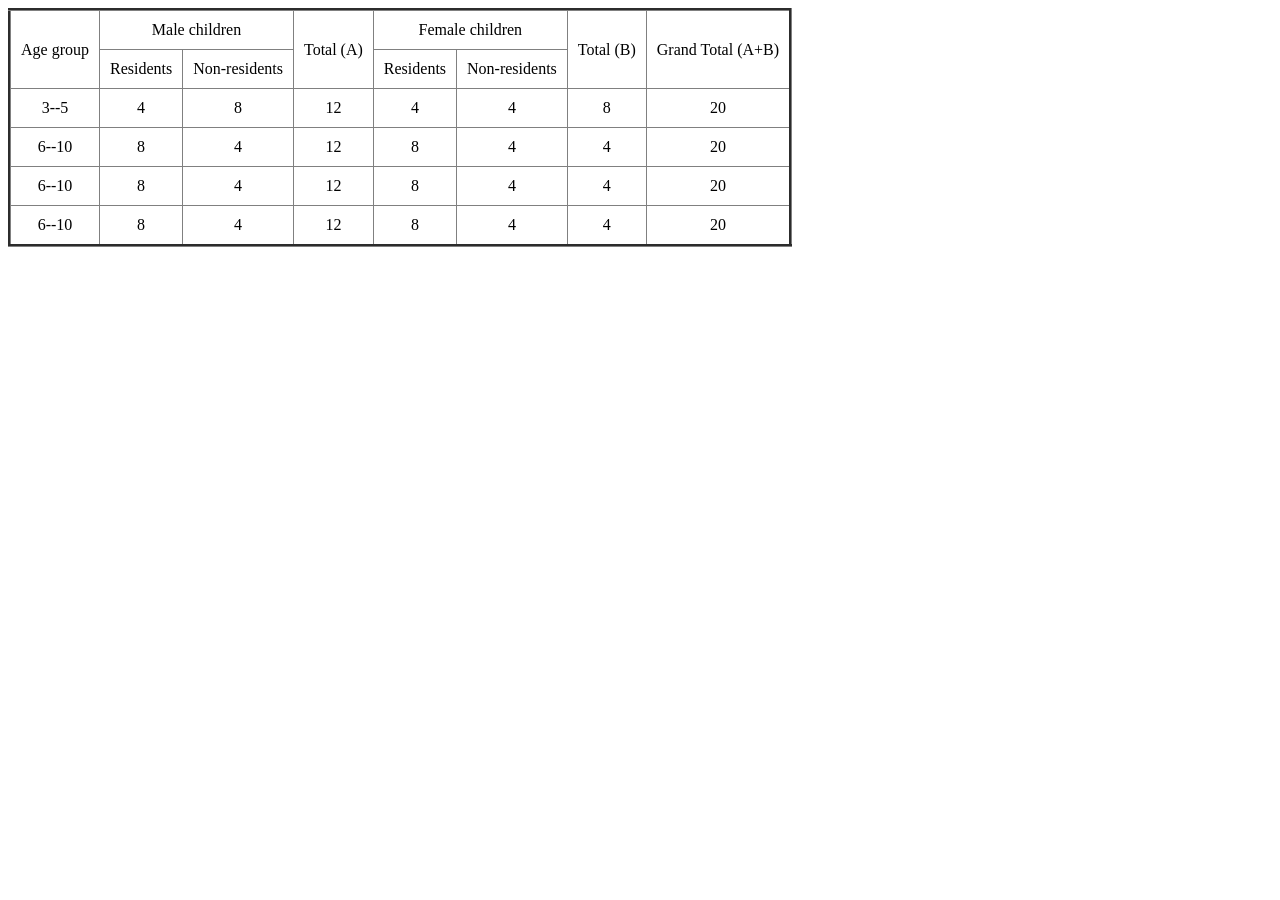
<file: Assignments/1 table assignment/table.html>
<!DOCTYPE html>
<html lang="en">
  <head>
    <meta charset="UTF-8" />
    <meta http-equiv="X-UA-Compatible" content="IE=edge" />
    <meta name="viewport" content="width=device-width, initial-scale=1.0" />
    <title>Document</title>
  </head>
  <body>
    <table border="3" cellpadding="10" style="border-collapse: collapse">
      <tr>
        <td rowspan="2">Age group</td>
        <td colspan="2" align="center">Male children</td>
        <td rowspan="2">Total (A)</td>
        <td colspan="2" align="center">Female children</td>
        <td rowspan="2">Total (B)</td>
        <td rowspan="2">Grand Total (A+B)</td>
      </tr>

      <tr>
        <td>Residents</td>
        <td>Non-residents</td>

        <td>Residents</td>
        <td>Non-residents</td>
      </tr>

      <tr align="center">
        <td>3--5</td>
        <td>4</td>
        <td>8</td>
        <td>12</td>
        <td>4</td>
        <td>4</td>
        <td>8</td>
        <td>20</td>
      </tr>

      <tr align="center">
        <td>6--10</td>
        <td>8</td>
        <td>4</td>
        <td>12</td>
        <td>8</td>
        <td>4</td>
        <td>4</td>
        <td>20</td>
      </tr>

      <tr align="center">
        <td>6--10</td>
        <td>8</td>
        <td>4</td>
        <td>12</td>
        <td>8</td>
        <td>4</td>
        <td>4</td>
        <td>20</td>
      </tr>
      <tr align="center">
        <td>6--10</td>
        <td>8</td>
        <td>4</td>
        <td>12</td>
        <td>8</td>
        <td>4</td>
        <td>4</td>
        <td>20</td>
      </tr>
    </table>
  </body>
</html>
</file>
<file: Assignments/6 Bootstrap Assignment 29 july/css/style.css>
body {
  background-color: lightgrey;
}
.container {
  margin-top: 3rem;
  background-color: #85b3d1ff;
  padding: 3rem;
  border-radius: 15px;
}
.blue-shade {
  background-color: #2460a7ff;
}
.col2 {
  background-color: #b3c7d6ff;
  height: 20rem;
}
img {
  margin: 2rem 0 1rem 0;
  width: 85%;
}
</file>
<file: Assignments/7 Image slideshow/css/style.css>
img {
  width: 100%;
  user-select: none;
}

#icon1 {
  opacity: 0.7;
}

#icon2 {
  cursor: pointer;
}

#icon1:hover,
#icon2:hover {
  opacity: 0.7 !important;
}
</file>
<file: Labs/lab task 1/css/style.css>
@import url("https://fonts.googleapis.com/css2?family=IBM+Plex+Sans:wght@300&display=swap");

* {
  margin: 0;
  padding: 0;
}

body {
  font-family: "IBM Plex Sans", sans-serif;
  background-color: #343148ff;
  color: #d7c49eff;
}

h1 {
  font-size: 40px !important;
  text-align: center;
  margin-top: 20px;
  word-spacing: 3px;
  letter-spacing: 1px;
  text-transform: uppercase;
}

li a {
  text-decoration: none;
  color: #d7c49eff;
  font-size: 20px;
}
li a:hover {
  font-weight: bolder;
}

ul {
  margin-top: 40px;
  text-align: center;
}

ul li {
  display: inline-block;
  width: 15%;
}

h2 {
  margin-top: 20px;
  margin-left: 10px;
}

ol {
  margin-top: 10px;
  margin-left: 40px;
}
ol li {
  padding: 2px;
}
table {
  border-collapse: collapse;
  border: 2px solid #d7c49eff;
  margin: 15px 0px 9px 25px;
}
th,
td,
tr {
  padding: 10px;
}
button {
  padding: 10px;
  background-color: #d7c49eff;
  margin-left: 25px !important;
  cursor: pointer;
  border: 0;
}
button a {
  text-decoration: none;
  color: #343148ff;
  font-weight: bolder;
}
</file>
<file: Labs/lab task 2/css/style.css>
@import url("https://fonts.googleapis.com/css2?family=IBM+Plex+Sans:wght@300&display=swap");

* {
  margin: 0;
  padding: 0;
}

body {
  font-family: "IBM Plex Sans", sans-serif;
  background-color: #c7d3d4ff;
  color: #603f83ff;
}
h1 {
  text-align: center;
  font-size: 60px !important;
}

h2 {
  font-size: 30px !important;
}
.intro {
  margin-top: 30px;
  margin-left: 10px;
}
.intro_para {
  white-space: pre;
}

.top-section h3 {
  margin-top: 20px;
  margin-left: 30px;
}

.top-section ul {
  margin-top: 10px;
  margin-left: 80px;
}

img {
  margin-top: 20px;
  margin-bottom: 20px;
  border-radius: 10%;
  width: 25%;
}
</file>
<file: Labs/lab task 3/css/style.css>
* {
  margin: 0;
  padding: 0;
}

body {
  font-family: Arial, Helvetica, sans-serif;
  background-color: #ffeee6;
  color: black;
}
header,main,footer{
  width: 55%;
  display: block;
  margin-left: auto;
  margin-right: auto;

}
.image{
  display: block;
  margin-left: auto;
  margin-right: auto;
  object-fit: cover;
}
.heading{
  text-align: center;
  font-family: "Rosella W01";
  font-weight: lighter;
}
.line{
  margin-top: 2px;
  height: 1px;
  border: none;
  background-color: #8dc5df;
}
h5{
  font-family: Arial;
  margin-top: 16px;
  color: #d4633c;
}
p{
  margin-top: 10px;
  font-size: smaller;
}
.banner{
  margin-top: 15px;
  width: 100%;
  object-fit: cover;
}
.bottom-table{
  margin-top: 20px;
}
table{
  margin-top: 12px;
  border-collapse: collapse;
  width: 100%;
  text-align: left;
}
tr td, tr th{
  padding-top: 2px ;
  padding-bottom: 2px ;
  padding-left: 4px ;
  font-size: smaller;
  font-weight: lighter;
}
</file>
<file: Labs/lab task 4/css/style.css>
body {
  background-color: aliceblue;
}
main {
  width: 50%;
  display: block;
  margin: auto;
  text-align: center;
  justify-content: center;
  background-color: lightgray;
  border-radius: 10px;
  margin-top: 20px;
  padding: 10px;
}

#heading {
  letter-spacing: 1px;
}

#para {
  display: none;
}
#heading:hover + #para {
  display: block;
}
</file>
<file: Projects/1 CV with bootstrap/css/style.css>
body {
  background-color: #f1f1f1;
  box-sizing: border-box;
}
.img-container {
  position: relative;
}
.bottom-left {
  position: absolute;
  bottom: 8px;
  left: 16px;
}
.img-title {
  background-color: rgba(51, 32, 32, 0.7);
  color: white;
  padding: 5px 10px 6px 10px;
  border-radius: 5px;
}
.first-container {
  padding: 1rem;
}
.first-sub-container {
  color: #757575;
  /* padding-right: 8px; */
  /* margin-top: 1rem;
  margin-bottom: 1rem; */
}
.second-sub-container {
  padding-left: 8px;
  padding-right: 24px;
  color: #757575;
  /* margin-top: 1rem;
  margin-right: 1rem; */
}
@media only screen and (max-width: 600px) {
  .first-sub-container {
    padding-right: 12px;
  }
  .second-sub-container {
    padding-left: 12px;
  }
}

.sub-heading {
  font-size: 20px;
  font-weight: bold;
}
.experience-sub-heading {
  font-size: 18px;
  font-weight: bold;
}
.icon {
  font-size: 1.1rem;
  color: #009688;
}
.icon-md {
  font-size: 1.3rem;
  color: #009688;
}
.icon-lg {
  font-size: 2rem;
  color: #009688;
}
.text-green {
  color: #009688;
}
.green-text-box {
  color: white;
  background-color: #009688;
  padding: 3px 5px;
  border-radius: 5px;
}
.icon-text {
  display: inline-block;
  padding-left: 1rem;
}

.sub-div-icon_text {
  padding: 10px 0 0 15px;
  /* background-color: white !important; */
}
.sub-div-heading {
  padding: 0 0 15px 15px;
}

.sub-div-lang-heading {
  padding: 15px 0 15px 15px;
}
.myprogress {
  padding: 10px 0 10px 10px;
}
.skill-text {
  margin-top: 15px;
}

hr {
  margin: 20px 15px;
}
.progress {
  height: 1.2rem;
}
.languages-section .progress {
  height: 1.5rem;
}
.progress-bar {
  background-color: #009688;
}

.experience-heading {
  padding-top: 25px;
  padding-left: 20px;
}
.work-heading {
  /* font-size: 30px; */
}

.experience-sub-portion {
  padding-left: 2rem;
}

.section-2-main {
  padding-left: 12px;
}
.section-2-sub {
  padding-bottom: 20px;
}

.footer {
  color: white;
  background-color: #009688;
  min-height: 120px;
}

.social-icons {
  font-size: 1.2rem;
}

@media only screen and (max-width: 600px) {
  .social-icons {
    font-size: 1.4rem;
  }
}
.footer > p {
  font-size: 18px;
}

a {
  color: white;
}
a:hover {
  color: lightcyan;
}
</file>
<file: Projects/2 Band Website/css/style.css>
.nav-item:hover > a {
  color: black !important;
}
.nav-item {
  padding: 2px;
}
.nav-item:hover {
  background-color: #cccccc;
}
#navbarDropdown:focus {
  outline: none;
}
.text-justified {
  text-align: justify;
  font-size: 15px;
}
.heading {
  font-size: xx-large;
  letter-spacing: 2px;
}

.footer {
  min-height: 120px;
}

.social-icons {
  font-size: 1.3rem;
}

@media only screen and (max-width: 600px) {
  .social-icons {
    font-size: 1.4rem;
  }
}
.footer > p {
  font-size: 18px;
}

a {
  color: #666666;
}
a:hover {
  color: #a0a0a0;
}
</file>
<file: Projects/3 Porfolio site/css/style.css>
:root {
  --main-color: #e02f6b;
  --blue: #0000ff;
  --blue-dark: #18293c;
  --orange: #ffa500;
  --green-yellow: #cddc39;
  --pink-light: #efa2b4;
  --cyan-light: #aef1ee;
  --white: #ffffff;
  --white-alpha-40: rgba(255, 255, 255, 0.4);
  --white-alpha-25: rgba(255, 255, 255, 0.25);
  --backdrop-filter-blur: blur(5px);
}
body {
  user-select: none;
  background-image: linear-gradient(
    to bottom right,
    var(--pink-light),
    var(--cyan-light)
  );
  min-height: 100vh;
  padding: 7vh 15vh;
}
body.hide-scroling {
  overflow-y: hidden;
}
body::before {
  content: '';
  position: fixed;
  left: 0;
  top: 0;
  height: 100%;
  width: 100%;
  background-color: var(--green-yellow);
  z-index: -1;
  opacity: 0.12;
}
.main-item {
  display: none;
}
div.active {
  display: block;
  animation: fadeIn 0.5s ease-in-out forwards;
}
.main {
  border-radius: 30px;
  min-height: 86vh;
  background-color: var(--white-alpha-25);
  backdrop-filter: var(--backdrop-filter-blur);
  border: 1px solid var(--white-alpha-40);
  position: relative;
}
.main-text {
  margin: 0;
  position: absolute;
  top: 55%;
  /* -ms-transform: translateY(-50%);
  transform: translateY(-50%);
  padding-left: 3rem; */
}

.main-text span {
  color: var(--blue-dark);
  font-size: 22px;
}

img#home-img {
  max-width: 100%;
  width: 35rem;
  margin: 0;
  position: absolute;
  top: 50%;
  padding-left: 3rem;
}
/*
.img-box {
   max-width: 360px;
  border-radius: 50%;
  background-color: var(--white-alpha-25);
  border: 8px solid var(--white-alpha-25); 
}*/

nav a {
  color: var(--blue-dark);
}

a.btn {
  color: var(--main-color);
  text-decoration: none;
  user-select: none;
  font-weight: 500;
  background-color: var(--white-alpha-25);
  border: 1px solid;
  padding: 10px 28px;
  display: inline-block;
  text-decoration: none;
  border-radius: 30px;
  position: relative;
  cursor: pointer;
  vertical-align: middle;
  overflow: hidden;
  outline: none;
  margin-right: 15px;
}
a.btn:active,
a.btn:focus {
  box-shadow: none;
}
a.btn::before {
  content: '';
  position: absolute;
  left: 0;
  top: 0;
  height: 100%;
  width: 0%;
  background-color: var(--main-color);
  z-index: -1;
  transition: width 0.3s ease;
}
a.btn:hover::before {
  width: 100%;
}

a.btn:hover {
  color: white !important;
}

::-webkit-scrollbar {
  width: 5px;
}
::-webkit-scrollbar-track {
  background-color: var(--white);
}
::-webkit-scrollbar-thumb {
  background-color: var(--main-color);
}

.bg-circles {
  position: fixed;
  top: 0;
  height: 100%;
  max-width: 1200px;
  width: calc(100% - 30px);
  left: 50%;
  transform: translateX(-50%);
  /* z-index: 1; */
}
.bg-circles div {
  position: absolute;
  border-radius: 50%;
}
.bg-circles .circle-1 {
  height: 60px;
  width: 60px;
  background-color: var(--blue);
  left: 5%;
  top: 10%;
  opacity: 0.3;
  animation: zoomInOut 8s linear infinite;
}

.bg-circles .circle-2 {
  height: 80px;
  width: 80px;
  background-color: var(--main-color);
  left: 30%;
  top: 50%;
  opacity: 0.4;
  animation: bounceTop 5s ease-in-out infinite;
}

.bg-circles .circle-3 {
  height: 120px;
  width: 120px;
  background-color: var(--white);
  top: 40%;
  left: 95%;
  opacity: 0.6;
}

.bg-circles .circle-4 {
  height: 50px;
  width: 50px;
  background-color: var(--orange);
  top: 80%;
  left: -1%;
  opacity: 0.6;
}
@keyframes zoomInOut {
  0%,
  100% {
    transform: scale(0.5);
  }
  50% {
    transform: scale(1);
  }
}
@keyframes bounceTop {
  0%,
  100% {
    transform: translateY(-50px);
  }
  50% {
    transform: translateY(0px);
  }
}
@keyframes spin {
  0% {
    transform: rotate(0deg);
  }
  100% {
    transform: rotate(360deg);
  }
}
@keyframes fadeOut {
  0% {
    opacity: 1;
  }
  100% {
    opacity: 0;
  }
}

@keyframes fadeIn {
  0% {
    opacity: 0;
  }
  100% {
    opacity: 1;
  }
}
.page-loader {
  position: fixed;
  left: 0;
  top: 0;
  height: 100%;
  width: 100%;
  z-index: 999;
  background-color: var(--white-alpha-25);
  display: flex;
  justify-content: center;
  align-items: center;
}
.page-loader div {
  border: 2px solid transparent;
  position: absolute;
  border-radius: 50%;
  opacity: 0.6;
  border-top-color: transparent !important;
  border-bottom-color: transparent !important;
  animation: spin 1s linear infinite;
}
.page-loader div:nth-child(1) {
  height: 60px;
  width: 60px;
  border-color: var(--main-color);
}
.page-loader div:nth-child(2) {
  height: 45px;
  width: 45px;
  border-color: var(--blue);
  animation-duration: 1.1s;
}
.page-loader div:nth-child(3) {
  height: 30px;
  width: 30px;
  border-color: var(--orange);
}

.about-section {
  overflow: hidden;
}
img#my-img {
  border: 5px solid var(--white-alpha-25);
  border-radius: 20px;
  width: 90%;
  /* max-width: 30%;
  margin: 0;
  position: absolute;
  top: 50%;
  -ms-transform: translateY(-50%);
  transform: translateY(-50%); */
  margin-top: 10rem;
  margin-left: 2.5rem;
}
div.fade-out {
  animation: fadeOut 0.5s ease-in-out forwards;
}
div.aboutus-text {
  padding-left: 2rem;
}
div.hide {
  display: none;
}
span#skills {
  display: inline-block;
  padding: 5px 15px;
  border-radius: 20px;
  border: 1px solid var(--white-alpha-40);
  margin: 5px 6px;
  background-color: var(--white-alpha-25);
}
.sub-span {
  color: var(--white);
  padding: 1px 5px;
  border-radius: 7px;
  background-color: var(--main-color);
  border: 1px solid var(--white-alpha-40);
}
.about-tabs {
  margin-top: 30px;
}
button {
  user-select: none;
}

.about-tabs .tab-item {
  padding: 2px 0;
  background-color: transparent;
  border: none;
  display: inline-block;
  color: var(--blue-dark);
  font-size: 20px;
  cursor: pointer;
  font-weight: 500;
  margin-right: 30px;
  position: relative;
  opacity: 0.5;
  transition: all 0.3 ease;
}

.about-tabs .tab-item:last-child {
  margin: 0;
}

.about-tabs .tab-item::before {
  content: '';
  position: absolute;
  left: 0;
  bottom: 0;
  width: 0%;
  height: 1px;
  background-color: var(--blue-dark);
  transition: width 0.3s ease;
}

.about-tabs .tab-item:hover::before {
  width: 100%;
}
.about-tabs .tab-item.active::before {
  width: 100%;
  background-color: var(--main-color);
}
.about-tabs .tab-item.active {
  color: var(--main-color);
  opacity: 1;
  cursor: auto;
}

.tab-content {
  padding: 40px 0px;
  display: none;
}

.tab-content.active {
  display: block;
}
.timeline-item {
  margin-bottom: 30px;
  position: relative;
  padding: 10px 0 0 40px;
}
.timeline-item::before {
  content: '';
  position: absolute;
  height: 11px;
  width: 11px;
  background-color: var(--main-color);
  left: 0;
  top: 17px;
  border-radius: 50%;
}
.timeline-item:last-child {
  margin-bottom: 0px;
}
.timeline-item .date {
  display: block;
  color: var(--main-color);
  font-weight: 400;
  margin: 0 0 10px;
}
.timeline-item h4 {
  font-size: 18px;
  text-transform: capitalize;
  margin: 0 0 10px;
}
.timeline-item h4 span {
  font-weight: 400;
}

.timeline {
  position: relative;
}
.timeline::before {
  content: '';
  position: absolute;
  height: 100%;
  width: 1px;
  top: 0;
  left: 5px;
  background-color: var(--main-color);
}

.aboutus-text .btn {
  margin: 0 15px 30px 0;
}

/* ----- Header ----- */
.header {
  position: absolute;
  left: 0;
  top: 0;
  width: 100%;
  z-index: 1;
  padding: 70px 50px 0 0;
}
.header .nav-toggler {
  width: 50px;
  height: 50px;
  border-radius: 50%;
  cursor: pointer;
  background-color: var(--white-alpha-25);
  border: 1px solid var(--white-alpha-40);
  display: flex;
  align-items: center;
  justify-content: center;
  /* margin: 0 145px; */
  z-index: 1;
  transition: opacity 0.5 ease-in-out;
}
.header .nav-toggler.hide {
  opacity: 0;
  transition: none;
}
.header .nav-toggler span {
  height: 2px;
  width: 24px;
  background-color: var(--main-color);
  position: relative;
  transition: background-color 0.3s ease;
  /* margin-right: 6px; */
}
.header.active .nav-toggler span::before {
  transform: rotate(45deg);
}

.header.active .nav-toggler span {
  background-color: transparent;
}

.header.active .nav-toggler span::after {
  transform: rotate(-45deg);
}

.header .nav-toggler span::before,
.header .nav-toggler span::after {
  content: '';
  position: absolute;
  top: 0;
  height: 100%;
  width: 100%;
  background-color: var(--main-color);
  transition: all 0.3s ease;
}

.header .nav-toggler span::before {
  left: 0;
  transform: translateY(-8px);
}

.header .nav-toggler span::after {
  right: 0;
  transform: translateY(8px);
}

.header:not(.active) .nav-toggler:hover span::before,
.header:not(.active) .nav-toggler:hover span::after {
  width: 50%;
}
.flex-end {
  justify-content: flex-end;
}

.header .nav {
  position: fixed;
  left: 0;
  top: 0;
  height: 100%;
  width: 100%;
  padding: 35px 15px;
  overflow-y: auto;
  visibility: hidden;
}
.header.active .nav {
  visibility: visible;
}
.header .nav-inner {
  min-height: calc(100vh - 76px);
  max-width: 1200px;
  min-width: 87%;
  margin: auto;
  background-color: var(--white-alpha-25);
  border: 1px solid var(--white-alpha-40);
  padding: 50px 0;
  border-radius: 30px;
  opacity: 0;
  transition: all 0.5 ease;
}
.header.active .nav-inner {
  opacity: 1;
}

.header .nav-inner ul li {
  font-size: 35px;
  columns: var(--blue-dark);
  display: block;
  font-weight: 400;
  padding: 6px 15px;
  transition: color 0.3s ease;
  position: relative;
}
.header .nav-inner ul li a:hover {
  color: var(--main-color);
}
.header .nav-inner ul li a::before {
  content: '';
  position: absolute;
  right: 0;
  bottom: 0;
  height: 50%;
  width: 0%;
  background-color: var(--white-alpha-25);
  z-index: -1;
  transition: width 0.5s ease;
}
.header .nav-inner ul li a:hover:before {
  width: 100%;
}

nav ul {
  list-style-type: none;
  text-align: center;
  vertical-align: middle !important;
  position: absolute;
  top: 30%;
  left: 42%;
}
ul li a {
  text-decoration: none;
}

.disable {
  display: none;
}

.heading-contact {
  /* background-color: var(--main-color); */
  height: 5rem;
}

.about-about {
  display: block !important;
}

input.form-control {
  width: 90%;
  margin: 0 0 20px 30px;
  border-radius: 20px;
  background-color: var(--white-alpha-40);
  border: 1px solid var(--white-alpha-25);
}
form .form-group .form-control:not(#msg) {
  padding-bottom: 10px;
}
form .form-group .form-control#msg {
  padding-bottom: 80px;
}

.sub-category {
  margin-bottom: 10px;
  margin: 0 0 20px 30px;
}
.icon .social-icons {
  font-size: 1rem;
  color: var(--main-color);
}
.sub-category .icon:hover {
  border: 1px solid var(--main-color);
}
.sub-category .icon {
  border-radius: 50%;
  display: inline-block;
  padding: 6px 11px;
  margin: 0 10px 0 0;
  background-color: var(--white-alpha-40);
  border: 1px solid var(--white-alpha-25);
  cursor: pointer;
}

.send-msg {
  margin-left: 30px;
}

/* .portfolio-item {
  width: calc((100% / 3)-30px);
  margin: 0 15px 30px;
} */

.portfolio-item-details {
  display: none;
}
.img-thumbnail {
  background-color: var(--white-alpha-40) !important;
}

.portfolio-item h3 {
  font-size: 20px;
  margin: 13px 0;
}

.portfolio-popup {
  position: fixed;
  left: 0;
  top: 0;
  height: 100%;
  width: 100%;
  z-index: 200;
  visibility: hidden;
}
.portfolio-popup.open {
  visibility: visible;
  overflow-y: auto;
}
.pp-inner {
  min-height: 100vh;
  padding: 40px 15px;
  display: flex;
  align-items: center;
  justify-content: center;
}
.pp-content {
  background-color: var(--white-alpha-25);
  padding: 20px;
  border-radius: 30px;
  max-width: 900px;
  width: 100%;
  border: 1px solid var(--white-alpha-40);
}

.pp-content ul {
  padding-left: 0;
}
.pp-header {
  position: relative;
}
.pp-header .btn {
  height: 40px;
  width: 40px;
  padding: 0;
  display: flex;
  align-items: center;
  justify-content: center;
  position: absolute;
  right: -48px;
  top: -30px;
}

.pp-thumbnail img {
  border-radius: 10px;
}

.pp-header h3 {
  font-size: 25px;
  text-transform: capitalize;
  margin: 20px 0 15px;
}
.pp-body .description {
  margin-bottom: 20px;
}
ul {
  list-style: none;
}
.pp-body .general-info li {
  margin-bottom: 10px;
  font-weight: 500;
}
.pp-body .general-info li span {
  font-weight: 300;
}
.pp-body .general-info li a {
  color: var(--main-color);
}

img#img-thumb {
  opacity: 0.8;
}

img#img-thumb:hover {
  opacity: 1;
  cursor: crosshair;
}
/* Responsive */

@media (min-width: 991px) {
  .main-text {
    -ms-transform: translateY(-50%);
    transform: translateY(-50%);
    /* padding-left: 3rem; */
  }
  img#home-img {
    -ms-transform: translateY(-50%);
    transform: translateY(-50%);
  }
  .main-text {
    left: 5%;
  }
}
/* 
@media (max-width: 1170px) {
  #home-img {
    width: 50% !important;
  }
}
@media (max-width: 990px) {
  body {
    padding: 5vh 10vh;
  }

  .main {
    min-height: 90vh;
  }
  img#home-img {
    top: 8%;
    left: 30%;
    padding: 0;
    width: 40% !important;
  }
  .main-text {
    -ms-transform: translateY(-50%);
    transform: translateY(-50%);
    padding-left: 8rem;
    text-align: center;
  }
} */

@media (max-width: 1250px) {
  /* Home & Header */
  nav ul {
    left: 40%;
  }
  /* Home & Header */
}

@media (max-width: 1170px) {
  /* Home & Header */
  #home-img {
    max-width: 24rem !important;
  }
  nav ul {
    left: 39%;
  }
  /* Home & Header */
}

@media (max-width: 990px) {
  /* Home & Header */
  .container-fluid {
    padding: 0;
  }
  /* .main-text {
     width: 100%; 
  } */
  .main-text {
    text-align: center;
  }
  img#home-img {
    order: -1;
    top: 0%;
    left: 35%;
    padding: 0;
    max-width: 18rem !important;
  }
  .main-text {
    left: 0%;
  }
  .home-img .img-box {
    max-width: 300px;
  }
  .main-text .btn {
    margin: 0 7px 15px;
  }
  nav ul {
    left: 38%;
  }
  /* Home & Header */
}
@media (max-width: 880px) {
  img#home-img {
    /* top: 0%; */
    left: 32%;
    /* max-width: 18rem !important; */
  }
  .main-text {
    left: -2%;
  }
}
@media (max-width: 768px) {
  /* Home & Header */
  img#home-img {
    top: 5%;
    left: 31.5%;
    max-width: 16rem !important;
  }
  .main-text {
    left: -4%;
  }
  nav ul {
    left: 33%;
  }
  /* Home & Header */

  .main-text {
    padding-left: 3.5rem;
  }
  .pp-inner {
    padding: 30px 15px;
  }
}
/* @media (max-width: 750px) {
  .main-text {
    padding-left: 0rem;
  }
} */
@media (max-width: 680px) {
  body {
    padding: 3vh 5vh !important;
  }
  .main {
    min-height: 94vh;
  }
  img#home-img {
    left: 35%;
    max-width: 14rem !important;
  }
  .main-text {
    left: -3%;
  }
}
@media (max-width: 620px) {
  /* Home & Header */
  img#home-img {
    left: 33%;
    padding: 0;
    max-width: 14rem !important;
  }
  .main-text {
    left: -4%;
  }
  nav ul {
    left: 33%;
  }
  /* Home & Header */

  img#my-img {
    width: 70%;
    margin-top: 7rem;
    margin-left: 5rem;
  }
}

@media (max-width: 575px) {
  /* Home & Header */
  img#home-img {
    left: 32%;
    max-width: 15rem !important;
  }
  .main-text {
    left: -4%;
  }
  .about-section-title,
  .header .nav-inner ul li a {
    font-size: 35px;
  }
  .main-text h1 {
    font-size: 30px;
  }

  .main-text h2 {
    font-size: 18px;
  }
  nav ul {
    left: 28%;
  }
  body {
    padding: 2vh 4vh !important;
  }
  .main {
    min-height: 96vh;
  }

  img#my-img {
    margin-top: 6rem;
    margin-left: 4rem;
  }
  /* Home & Header */
  .pp-header h2 {
    font-size: 20px;
  }
}

/* @media (min-width: 575px) and (max-width: 599px) {
  .main-text {
    padding-left: 6rem; 
  }
}
@media (min-width: 540px) and (max-width: 574px) {
  .main-text {
    padding-left: 5rem;
  }
}
@media (min-width: 500px) and (max-width: 539px) {
  .main-text {
    padding-left: 3.5rem;
  }
} */

@media (max-width: 512px) {
  img#home-img {
    left: 25%;
    max-width: 16rem !important;
  }
  .main-text {
    left: -5%;
  }
}
@media (max-width: 472px) {
  img#home-img {
    left: 24%;
  }
  .main-text {
    left: -6%;
  }
}

@media (max-width: 438px) {
  img#home-img {
    left: 22%;
  }
}
@media (max-width: 412px) {
  /* Home & Header */
  img#home-img {
    left: 19%;
  }
  .main-text {
    left: -6%;
  }
  img#my-img {
    margin-top: 6rem;
    margin-left: 2.5rem;
  }
  /* Home & Header */
}
@media (max-width: 395px) {
  /* Home & Header */
  img#home-img {
    left: 20%;
  }
  .main-text {
    left: -8%;
  }
  /* Home & Header */
}

@media (max-width: 367px) {
  .main-text span {
    font-size: 20px;
  }
  .main-text h1 {
    font-size: 28px;
  }
}
@media (max-width: 361px) {
  /* Home & Header */
  img#home-img {
    left: 18%;
  }
  .main-text {
    left: -9%;
  }
  img#my-img {
    margin-top: 7rem;
    margin-left: 3rem;
  }
  /* Home & Header */
}

@media (max-width: 343px) {
  .main-text span {
    font-size: 18px;
  }
  .main-text h1 {
    font-size: 26px;
  }
}

@media (max-width: 320px) {
  .main-text span {
    font-size: 16px;
  }
  .main-text h1 {
    font-size: 24px;
  }
  img#home-img {
    left: 13%;
  }
  .main-text {
    left: -10%;
  }
}

@media (max-width: 250px) {
  .main-text span {
    font-size: 12px;
  }
  .main-text h1 {
    font-size: 20px;
  }
  img#home-img {
    left: 4%;
  }
  .main-text {
    left: -13%;
  }
}
@media (min-width: 100px) {
  .main-text {
    width: 100%;
  }
}
</file>
